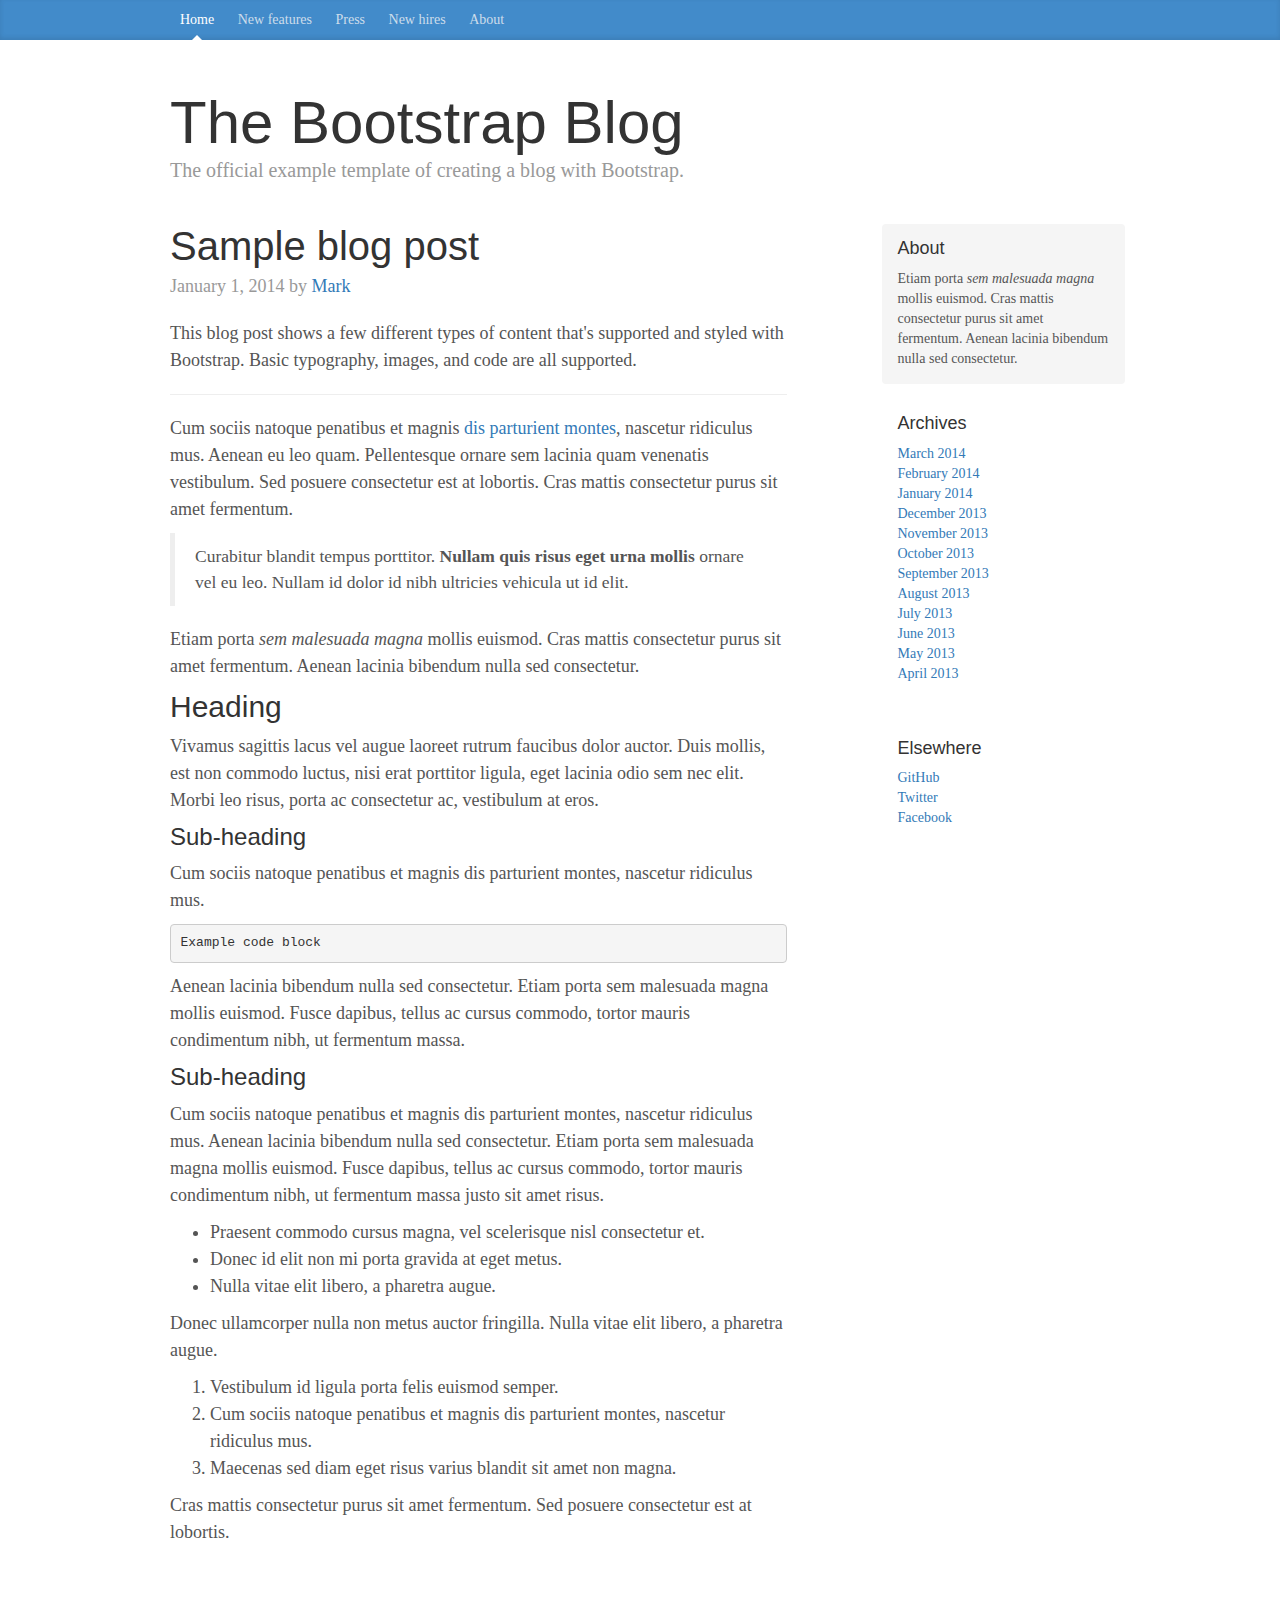
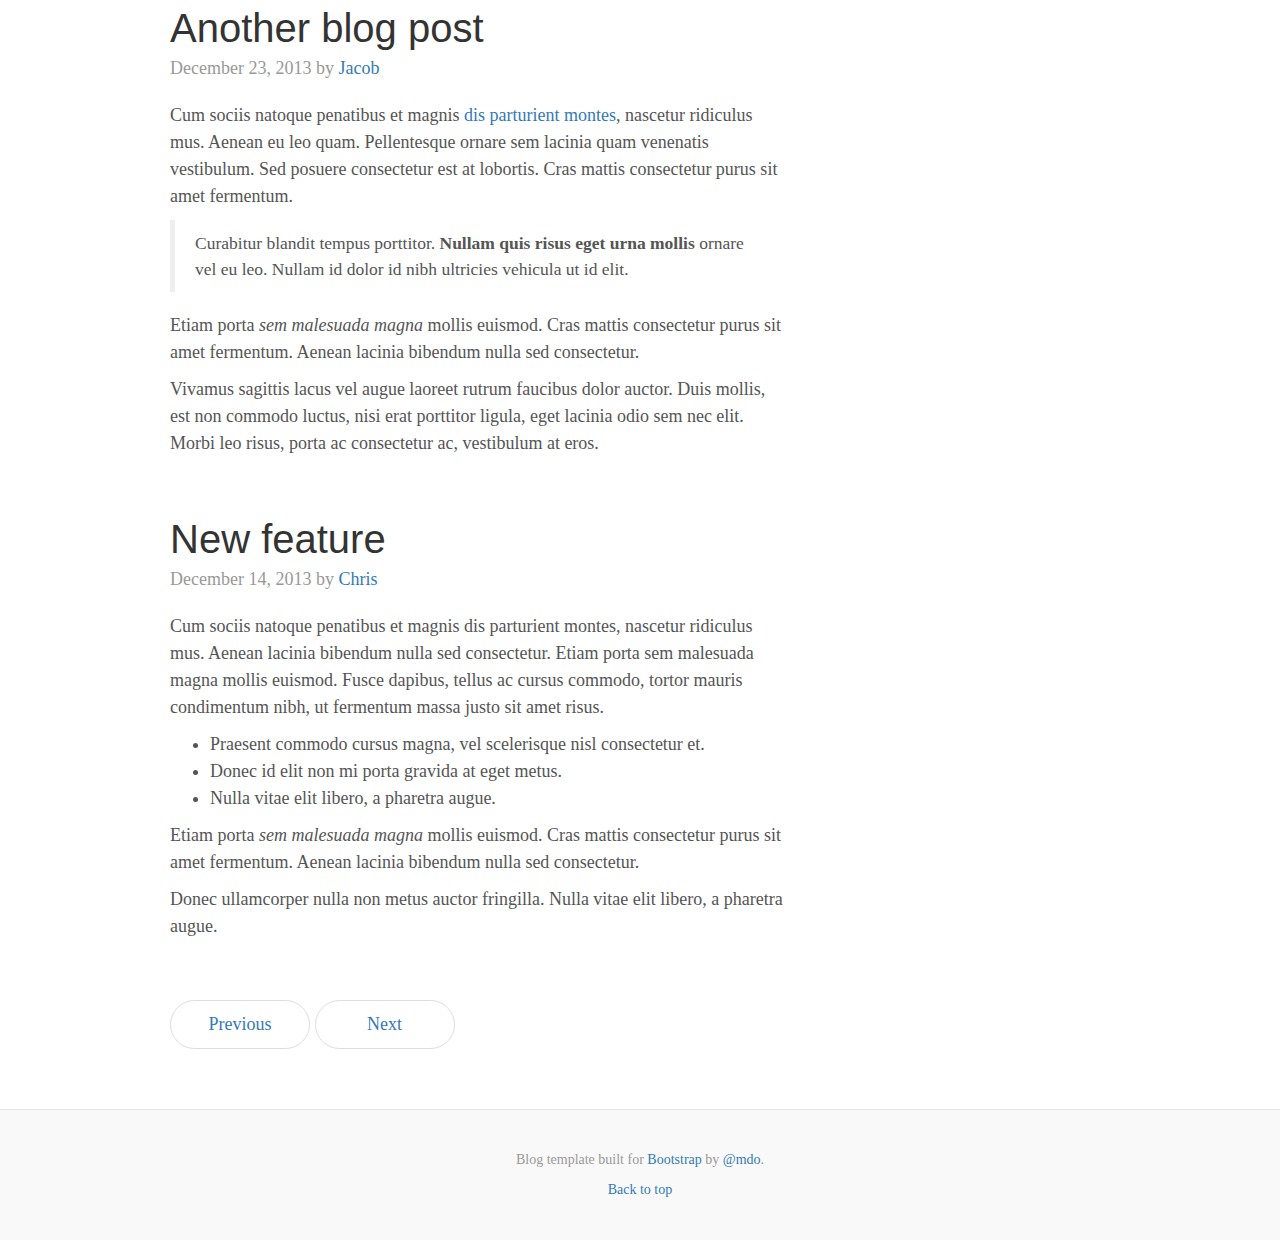
<file: examples/blog/index.html>
<!DOCTYPE html>
<html lang="en">
  <head>
    <meta charset="utf-8">
    <meta http-equiv="X-UA-Compatible" content="IE=edge">
    <meta name="viewport" content="width=device-width, initial-scale=1">
    <!-- The above 3 meta tags *must* come first in the head; any other head content must come *after* these tags -->
    <meta name="description" content="">
    <meta name="author" content="">
    <link rel="icon" href="../../favicon.ico">

    <title>Blog Template for Bootstrap</title>

    <!-- Bootstrap core CSS -->
    <link href="../../dist/css/bootstrap.min.css" rel="stylesheet">

    <!-- IE10 viewport hack for Surface/desktop Windows 8 bug -->
    <link href="../../assets/css/ie10-viewport-bug-workaround.css" rel="stylesheet">

    <!-- Custom styles for this template -->
    <link href="blog.css" rel="stylesheet">

    <!-- Just for debugging purposes. Don't actually copy these 2 lines! -->
    <!--[if lt IE 9]><script src="../../assets/js/ie8-responsive-file-warning.js"></script><![endif]-->
    <script src="../../assets/js/ie-emulation-modes-warning.js"></script>

    <!-- HTML5 shim and Respond.js for IE8 support of HTML5 elements and media queries -->
    <!--[if lt IE 9]>
      <script src="https://oss.maxcdn.com/html5shiv/3.7.3/html5shiv.min.js"></script>
      <script src="https://oss.maxcdn.com/respond/1.4.2/respond.min.js"></script>
    <![endif]-->
  </head>

  <body>

    <div class="blog-masthead">
      <div class="container">
        <nav class="blog-nav">
          <a class="blog-nav-item active" href="#">Home</a>
          <a class="blog-nav-item" href="#">New features</a>
          <a class="blog-nav-item" href="#">Press</a>
          <a class="blog-nav-item" href="#">New hires</a>
          <a class="blog-nav-item" href="#">About</a>
        </nav>
      </div>
    </div>

    <div class="container">

      <div class="blog-header">
        <h1 class="blog-title">The Bootstrap Blog</h1>
        <p class="lead blog-description">The official example template of creating a blog with Bootstrap.</p>
      </div>

      <div class="row">

        <div class="col-sm-8 blog-main">

          <div class="blog-post">
            <h2 class="blog-post-title">Sample blog post</h2>
            <p class="blog-post-meta">January 1, 2014 by <a href="#">Mark</a></p>

            <p>This blog post shows a few different types of content that's supported and styled with Bootstrap. Basic typography, images, and code are all supported.</p>
            <hr>
            <p>Cum sociis natoque penatibus et magnis <a href="#">dis parturient montes</a>, nascetur ridiculus mus. Aenean eu leo quam. Pellentesque ornare sem lacinia quam venenatis vestibulum. Sed posuere consectetur est at lobortis. Cras mattis consectetur purus sit amet fermentum.</p>
            <blockquote>
              <p>Curabitur blandit tempus porttitor. <strong>Nullam quis risus eget urna mollis</strong> ornare vel eu leo. Nullam id dolor id nibh ultricies vehicula ut id elit.</p>
            </blockquote>
            <p>Etiam porta <em>sem malesuada magna</em> mollis euismod. Cras mattis consectetur purus sit amet fermentum. Aenean lacinia bibendum nulla sed consectetur.</p>
            <h2>Heading</h2>
            <p>Vivamus sagittis lacus vel augue laoreet rutrum faucibus dolor auctor. Duis mollis, est non commodo luctus, nisi erat porttitor ligula, eget lacinia odio sem nec elit. Morbi leo risus, porta ac consectetur ac, vestibulum at eros.</p>
            <h3>Sub-heading</h3>
            <p>Cum sociis natoque penatibus et magnis dis parturient montes, nascetur ridiculus mus.</p>
            <pre><code>Example code block</code></pre>
            <p>Aenean lacinia bibendum nulla sed consectetur. Etiam porta sem malesuada magna mollis euismod. Fusce dapibus, tellus ac cursus commodo, tortor mauris condimentum nibh, ut fermentum massa.</p>
            <h3>Sub-heading</h3>
            <p>Cum sociis natoque penatibus et magnis dis parturient montes, nascetur ridiculus mus. Aenean lacinia bibendum nulla sed consectetur. Etiam porta sem malesuada magna mollis euismod. Fusce dapibus, tellus ac cursus commodo, tortor mauris condimentum nibh, ut fermentum massa justo sit amet risus.</p>
            <ul>
              <li>Praesent commodo cursus magna, vel scelerisque nisl consectetur et.</li>
              <li>Donec id elit non mi porta gravida at eget metus.</li>
              <li>Nulla vitae elit libero, a pharetra augue.</li>
            </ul>
            <p>Donec ullamcorper nulla non metus auctor fringilla. Nulla vitae elit libero, a pharetra augue.</p>
            <ol>
              <li>Vestibulum id ligula porta felis euismod semper.</li>
              <li>Cum sociis natoque penatibus et magnis dis parturient montes, nascetur ridiculus mus.</li>
              <li>Maecenas sed diam eget risus varius blandit sit amet non magna.</li>
            </ol>
            <p>Cras mattis consectetur purus sit amet fermentum. Sed posuere consectetur est at lobortis.</p>
          </div><!-- /.blog-post -->

          <div class="blog-post">
            <h2 class="blog-post-title">Another blog post</h2>
            <p class="blog-post-meta">December 23, 2013 by <a href="#">Jacob</a></p>

            <p>Cum sociis natoque penatibus et magnis <a href="#">dis parturient montes</a>, nascetur ridiculus mus. Aenean eu leo quam. Pellentesque ornare sem lacinia quam venenatis vestibulum. Sed posuere consectetur est at lobortis. Cras mattis consectetur purus sit amet fermentum.</p>
            <blockquote>
              <p>Curabitur blandit tempus porttitor. <strong>Nullam quis risus eget urna mollis</strong> ornare vel eu leo. Nullam id dolor id nibh ultricies vehicula ut id elit.</p>
            </blockquote>
            <p>Etiam porta <em>sem malesuada magna</em> mollis euismod. Cras mattis consectetur purus sit amet fermentum. Aenean lacinia bibendum nulla sed consectetur.</p>
            <p>Vivamus sagittis lacus vel augue laoreet rutrum faucibus dolor auctor. Duis mollis, est non commodo luctus, nisi erat porttitor ligula, eget lacinia odio sem nec elit. Morbi leo risus, porta ac consectetur ac, vestibulum at eros.</p>
          </div><!-- /.blog-post -->

          <div class="blog-post">
            <h2 class="blog-post-title">New feature</h2>
            <p class="blog-post-meta">December 14, 2013 by <a href="#">Chris</a></p>

            <p>Cum sociis natoque penatibus et magnis dis parturient montes, nascetur ridiculus mus. Aenean lacinia bibendum nulla sed consectetur. Etiam porta sem malesuada magna mollis euismod. Fusce dapibus, tellus ac cursus commodo, tortor mauris condimentum nibh, ut fermentum massa justo sit amet risus.</p>
            <ul>
              <li>Praesent commodo cursus magna, vel scelerisque nisl consectetur et.</li>
              <li>Donec id elit non mi porta gravida at eget metus.</li>
              <li>Nulla vitae elit libero, a pharetra augue.</li>
            </ul>
            <p>Etiam porta <em>sem malesuada magna</em> mollis euismod. Cras mattis consectetur purus sit amet fermentum. Aenean lacinia bibendum nulla sed consectetur.</p>
            <p>Donec ullamcorper nulla non metus auctor fringilla. Nulla vitae elit libero, a pharetra augue.</p>
          </div><!-- /.blog-post -->

          <nav>
            <ul class="pager">
              <li><a href="#">Previous</a></li>
              <li><a href="#">Next</a></li>
            </ul>
          </nav>

        </div><!-- /.blog-main -->

        <div class="col-sm-3 col-sm-offset-1 blog-sidebar">
          <div class="sidebar-module sidebar-module-inset">
            <h4>About</h4>
            <p>Etiam porta <em>sem malesuada magna</em> mollis euismod. Cras mattis consectetur purus sit amet fermentum. Aenean lacinia bibendum nulla sed consectetur.</p>
          </div>
          <div class="sidebar-module">
            <h4>Archives</h4>
            <ol class="list-unstyled">
              <li><a href="#">March 2014</a></li>
              <li><a href="#">February 2014</a></li>
              <li><a href="#">January 2014</a></li>
              <li><a href="#">December 2013</a></li>
              <li><a href="#">November 2013</a></li>
              <li><a href="#">October 2013</a></li>
              <li><a href="#">September 2013</a></li>
              <li><a href="#">August 2013</a></li>
              <li><a href="#">July 2013</a></li>
              <li><a href="#">June 2013</a></li>
              <li><a href="#">May 2013</a></li>
              <li><a href="#">April 2013</a></li>
            </ol>
          </div>
          <div class="sidebar-module">
            <h4>Elsewhere</h4>
            <ol class="list-unstyled">
              <li><a href="#">GitHub</a></li>
              <li><a href="#">Twitter</a></li>
              <li><a href="#">Facebook</a></li>
            </ol>
          </div>
        </div><!-- /.blog-sidebar -->

      </div><!-- /.row -->

    </div><!-- /.container -->

    <footer class="blog-footer">
      <p>Blog template built for <a href="http://getbootstrap.com">Bootstrap</a> by <a href="https://twitter.com/mdo">@mdo</a>.</p>
      <p>
        <a href="#">Back to top</a>
      </p>
    </footer>


    <!-- Bootstrap core JavaScript
    ================================================== -->
    <!-- Placed at the end of the document so the pages load faster -->
    <script src="https://ajax.googleapis.com/ajax/libs/jquery/1.12.4/jquery.min.js"></script>
    <script>window.jQuery || document.write('<script src="../../assets/js/vendor/jquery.min.js"><\/script>')</script>
    <script src="../../dist/js/bootstrap.min.js"></script>
    <!-- IE10 viewport hack for Surface/desktop Windows 8 bug -->
    <script src="../../assets/js/ie10-viewport-bug-workaround.js"></script>
  </body>
</html>
</file>
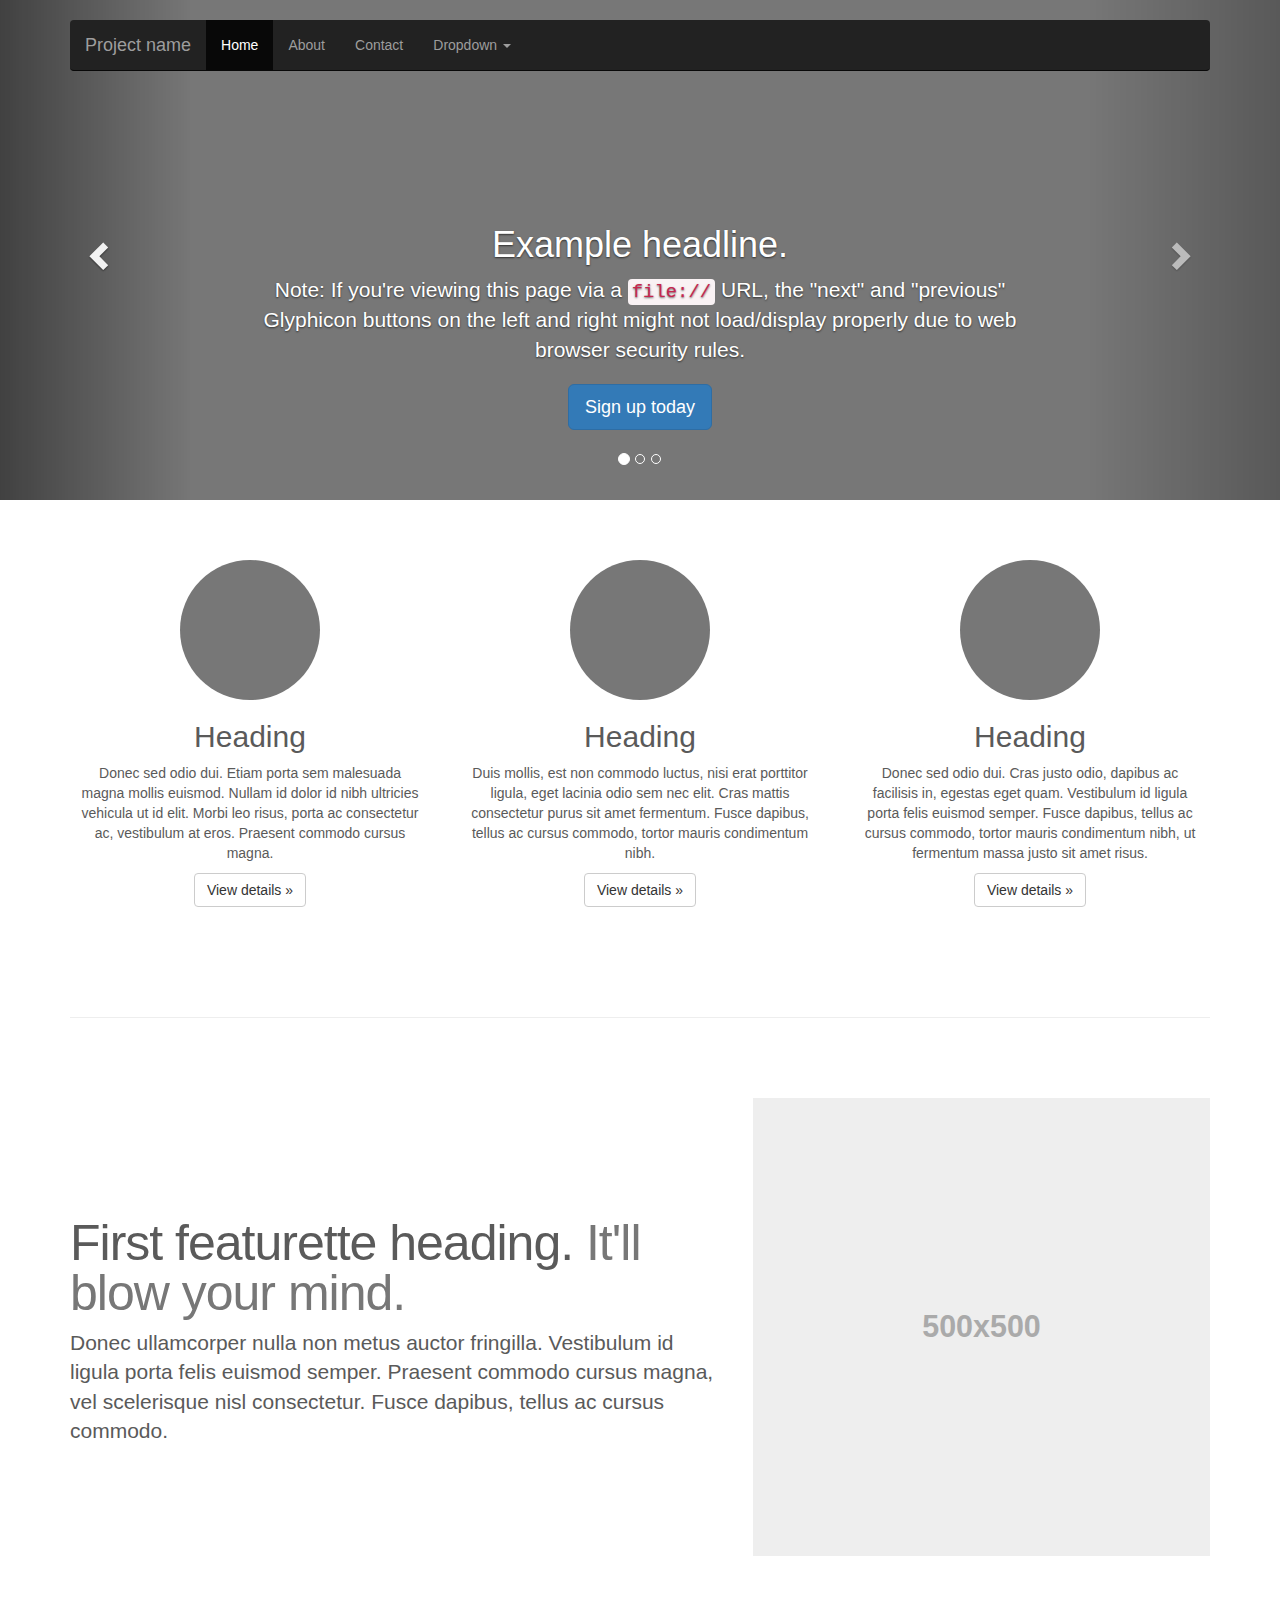
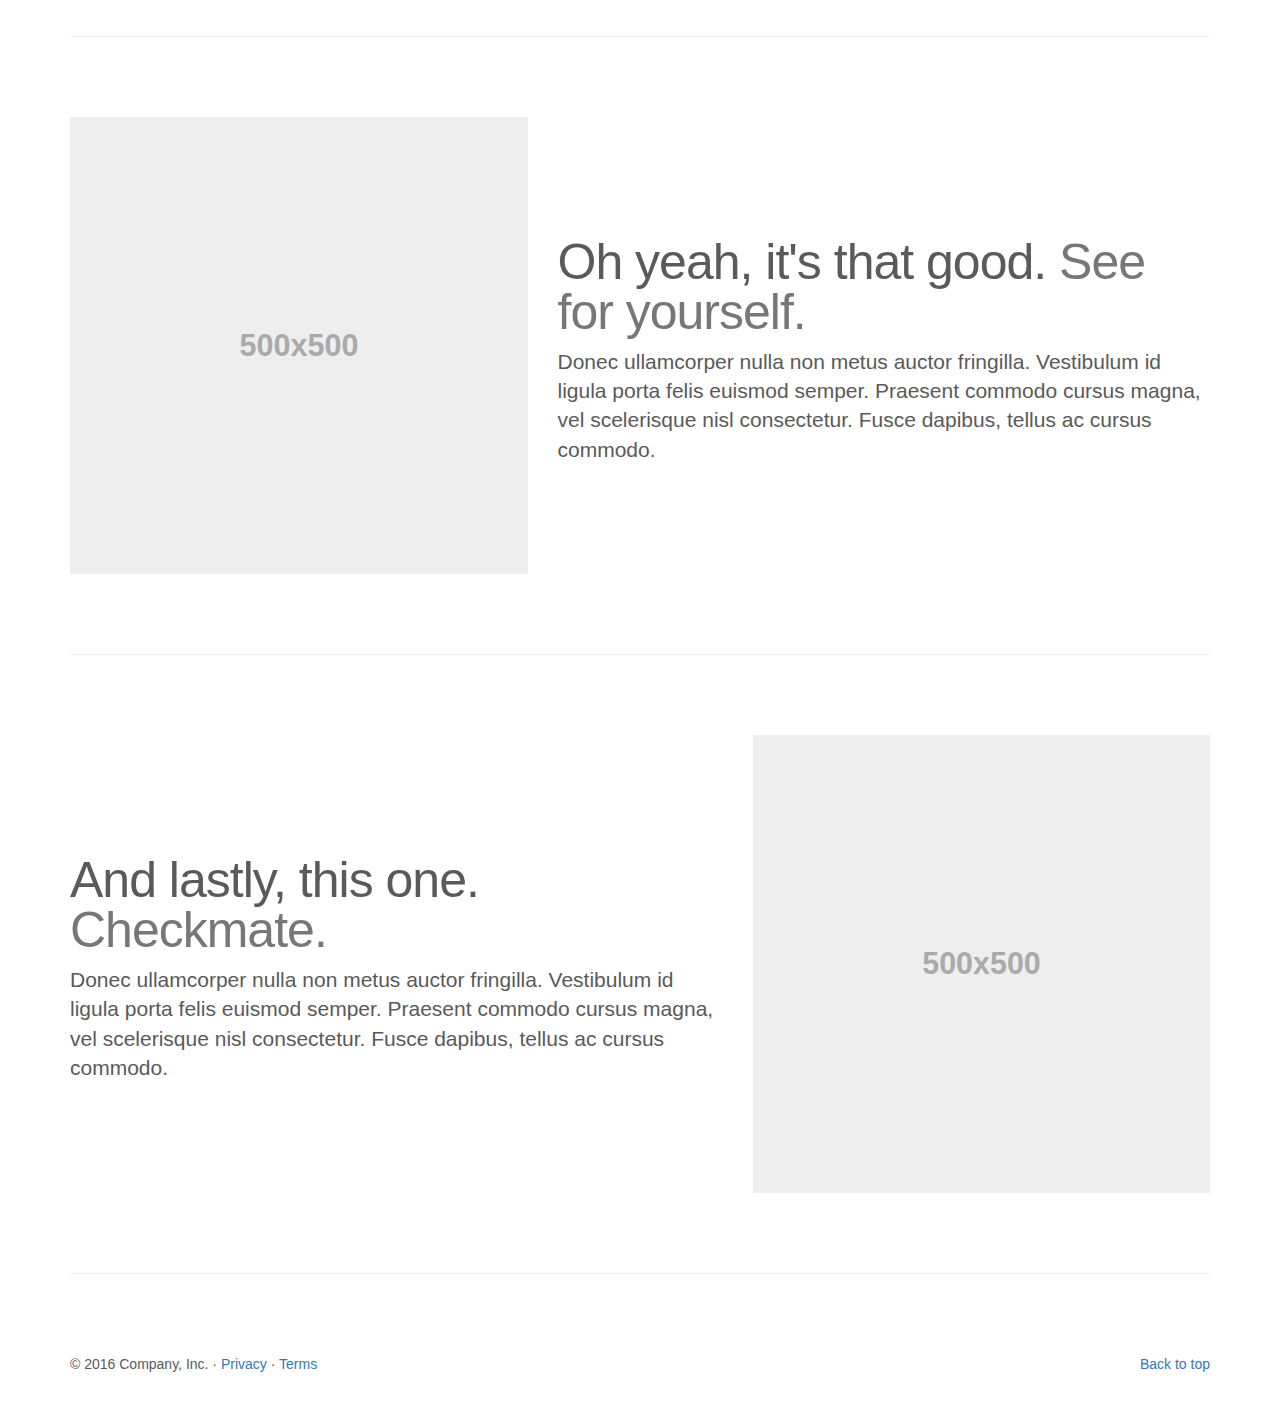
<file: examples/carousel/index.html>
<!DOCTYPE html>
<html lang="en">
  <head>
    <meta charset="utf-8">
    <meta http-equiv="X-UA-Compatible" content="IE=edge">
    <meta name="viewport" content="width=device-width, initial-scale=1">
    <!-- The above 3 meta tags *must* come first in the head; any other head content must come *after* these tags -->
    <meta name="description" content="">
    <meta name="author" content="">
    <link rel="icon" href="../../favicon.ico">

    <title>Carousel Template for Bootstrap</title>

    <!-- Bootstrap core CSS -->
    <link href="../../dist/css/bootstrap.min.css" rel="stylesheet">

    <!-- IE10 viewport hack for Surface/desktop Windows 8 bug -->
    <link href="../../assets/css/ie10-viewport-bug-workaround.css" rel="stylesheet">

    <!-- Just for debugging purposes. Don't actually copy these 2 lines! -->
    <!--[if lt IE 9]><script src="../../assets/js/ie8-responsive-file-warning.js"></script><![endif]-->
    <script src="../../assets/js/ie-emulation-modes-warning.js"></script>

    <!-- HTML5 shim and Respond.js for IE8 support of HTML5 elements and media queries -->
    <!--[if lt IE 9]>
      <script src="https://oss.maxcdn.com/html5shiv/3.7.3/html5shiv.min.js"></script>
      <script src="https://oss.maxcdn.com/respond/1.4.2/respond.min.js"></script>
    <![endif]-->

    <!-- Custom styles for this template -->
    <link href="carousel.css" rel="stylesheet">
  </head>
<!-- NAVBAR
================================================== -->
  <body>
    <div class="navbar-wrapper">
      <div class="container">

        <nav class="navbar navbar-inverse navbar-static-top">
          <div class="container">
            <div class="navbar-header">
              <button type="button" class="navbar-toggle collapsed" data-toggle="collapse" data-target="#navbar" aria-expanded="false" aria-controls="navbar">
                <span class="sr-only">Toggle navigation</span>
                <span class="icon-bar"></span>
                <span class="icon-bar"></span>
                <span class="icon-bar"></span>
              </button>
              <a class="navbar-brand" href="#">Project name</a>
            </div>
            <div id="navbar" class="navbar-collapse collapse">
              <ul class="nav navbar-nav">
                <li class="active"><a href="#">Home</a></li>
                <li><a href="#about">About</a></li>
                <li><a href="#contact">Contact</a></li>
                <li class="dropdown">
                  <a href="#" class="dropdown-toggle" data-toggle="dropdown" role="button" aria-haspopup="true" aria-expanded="false">Dropdown <span class="caret"></span></a>
                  <ul class="dropdown-menu">
                    <li><a href="#">Action</a></li>
                    <li><a href="#">Another action</a></li>
                    <li><a href="#">Something else here</a></li>
                    <li role="separator" class="divider"></li>
                    <li class="dropdown-header">Nav header</li>
                    <li><a href="#">Separated link</a></li>
                    <li><a href="#">One more separated link</a></li>
                  </ul>
                </li>
              </ul>
            </div>
          </div>
        </nav>

      </div>
    </div>


    <!-- Carousel
    ================================================== -->
    <div id="myCarousel" class="carousel slide" data-ride="carousel">
      <!-- Indicators -->
      <ol class="carousel-indicators">
        <li data-target="#myCarousel" data-slide-to="0" class="active"></li>
        <li data-target="#myCarousel" data-slide-to="1"></li>
        <li data-target="#myCarousel" data-slide-to="2"></li>
      </ol>
      <div class="carousel-inner" role="listbox">
        <div class="item active">
          <img class="first-slide" src="[data-uri]" alt="First slide">
          <div class="container">
            <div class="carousel-caption">
              <h1>Example headline.</h1>
              <p>Note: If you're viewing this page via a <code>file://</code> URL, the "next" and "previous" Glyphicon buttons on the left and right might not load/display properly due to web browser security rules.</p>
              <p><a class="btn btn-lg btn-primary" href="#" role="button">Sign up today</a></p>
            </div>
          </div>
        </div>
        <div class="item">
          <img class="second-slide" src="[data-uri]" alt="Second slide">
          <div class="container">
            <div class="carousel-caption">
              <h1>Another example headline.</h1>
              <p>Cras justo odio, dapibus ac facilisis in, egestas eget quam. Donec id elit non mi porta gravida at eget metus. Nullam id dolor id nibh ultricies vehicula ut id elit.</p>
              <p><a class="btn btn-lg btn-primary" href="#" role="button">Learn more</a></p>
            </div>
          </div>
        </div>
        <div class="item">
          <img class="third-slide" src="[data-uri]" alt="Third slide">
          <div class="container">
            <div class="carousel-caption">
              <h1>One more for good measure.</h1>
              <p>Cras justo odio, dapibus ac facilisis in, egestas eget quam. Donec id elit non mi porta gravida at eget metus. Nullam id dolor id nibh ultricies vehicula ut id elit.</p>
              <p><a class="btn btn-lg btn-primary" href="#" role="button">Browse gallery</a></p>
            </div>
          </div>
        </div>
      </div>
      <a class="left carousel-control" href="#myCarousel" role="button" data-slide="prev">
        <span class="glyphicon glyphicon-chevron-left" aria-hidden="true"></span>
        <span class="sr-only">Previous</span>
      </a>
      <a class="right carousel-control" href="#myCarousel" role="button" data-slide="next">
        <span class="glyphicon glyphicon-chevron-right" aria-hidden="true"></span>
        <span class="sr-only">Next</span>
      </a>
    </div><!-- /.carousel -->


    <!-- Marketing messaging and featurettes
    ================================================== -->
    <!-- Wrap the rest of the page in another container to center all the content. -->

    <div class="container marketing">

      <!-- Three columns of text below the carousel -->
      <div class="row">
        <div class="col-lg-4">
          <img class="img-circle" src="[data-uri]" alt="Generic placeholder image" width="140" height="140">
          <h2>Heading</h2>
          <p>Donec sed odio dui. Etiam porta sem malesuada magna mollis euismod. Nullam id dolor id nibh ultricies vehicula ut id elit. Morbi leo risus, porta ac consectetur ac, vestibulum at eros. Praesent commodo cursus magna.</p>
          <p><a class="btn btn-default" href="#" role="button">View details &raquo;</a></p>
        </div><!-- /.col-lg-4 -->
        <div class="col-lg-4">
          <img class="img-circle" src="[data-uri]" alt="Generic placeholder image" width="140" height="140">
          <h2>Heading</h2>
          <p>Duis mollis, est non commodo luctus, nisi erat porttitor ligula, eget lacinia odio sem nec elit. Cras mattis consectetur purus sit amet fermentum. Fusce dapibus, tellus ac cursus commodo, tortor mauris condimentum nibh.</p>
          <p><a class="btn btn-default" href="#" role="button">View details &raquo;</a></p>
        </div><!-- /.col-lg-4 -->
        <div class="col-lg-4">
          <img class="img-circle" src="[data-uri]" alt="Generic placeholder image" width="140" height="140">
          <h2>Heading</h2>
          <p>Donec sed odio dui. Cras justo odio, dapibus ac facilisis in, egestas eget quam. Vestibulum id ligula porta felis euismod semper. Fusce dapibus, tellus ac cursus commodo, tortor mauris condimentum nibh, ut fermentum massa justo sit amet risus.</p>
          <p><a class="btn btn-default" href="#" role="button">View details &raquo;</a></p>
        </div><!-- /.col-lg-4 -->
      </div><!-- /.row -->


      <!-- START THE FEATURETTES -->

      <hr class="featurette-divider">

      <div class="row featurette">
        <div class="col-md-7">
          <h2 class="featurette-heading">First featurette heading. <span class="text-muted">It'll blow your mind.</span></h2>
          <p class="lead">Donec ullamcorper nulla non metus auctor fringilla. Vestibulum id ligula porta felis euismod semper. Praesent commodo cursus magna, vel scelerisque nisl consectetur. Fusce dapibus, tellus ac cursus commodo.</p>
        </div>
        <div class="col-md-5">
          <img class="featurette-image img-responsive center-block" data-src="holder.js/500x500/auto" alt="Generic placeholder image">
        </div>
      </div>

      <hr class="featurette-divider">

      <div class="row featurette">
        <div class="col-md-7 col-md-push-5">
          <h2 class="featurette-heading">Oh yeah, it's that good. <span class="text-muted">See for yourself.</span></h2>
          <p class="lead">Donec ullamcorper nulla non metus auctor fringilla. Vestibulum id ligula porta felis euismod semper. Praesent commodo cursus magna, vel scelerisque nisl consectetur. Fusce dapibus, tellus ac cursus commodo.</p>
        </div>
        <div class="col-md-5 col-md-pull-7">
          <img class="featurette-image img-responsive center-block" data-src="holder.js/500x500/auto" alt="Generic placeholder image">
        </div>
      </div>

      <hr class="featurette-divider">

      <div class="row featurette">
        <div class="col-md-7">
          <h2 class="featurette-heading">And lastly, this one. <span class="text-muted">Checkmate.</span></h2>
          <p class="lead">Donec ullamcorper nulla non metus auctor fringilla. Vestibulum id ligula porta felis euismod semper. Praesent commodo cursus magna, vel scelerisque nisl consectetur. Fusce dapibus, tellus ac cursus commodo.</p>
        </div>
        <div class="col-md-5">
          <img class="featurette-image img-responsive center-block" data-src="holder.js/500x500/auto" alt="Generic placeholder image">
        </div>
      </div>

      <hr class="featurette-divider">

      <!-- /END THE FEATURETTES -->


      <!-- FOOTER -->
      <footer>
        <p class="pull-right"><a href="#">Back to top</a></p>
        <p>&copy; 2016 Company, Inc. &middot; <a href="#">Privacy</a> &middot; <a href="#">Terms</a></p>
      </footer>

    </div><!-- /.container -->


    <!-- Bootstrap core JavaScript
    ================================================== -->
    <!-- Placed at the end of the document so the pages load faster -->
    <script src="https://ajax.googleapis.com/ajax/libs/jquery/1.12.4/jquery.min.js"></script>
    <script>window.jQuery || document.write('<script src="../../assets/js/vendor/jquery.min.js"><\/script>')</script>
    <script src="../../dist/js/bootstrap.min.js"></script>
    <!-- Just to make our placeholder images work. Don't actually copy the next line! -->
    <script src="../../assets/js/vendor/holder.min.js"></script>
    <!-- IE10 viewport hack for Surface/desktop Windows 8 bug -->
    <script src="../../assets/js/ie10-viewport-bug-workaround.js"></script>
  </body>
</html>
</file>
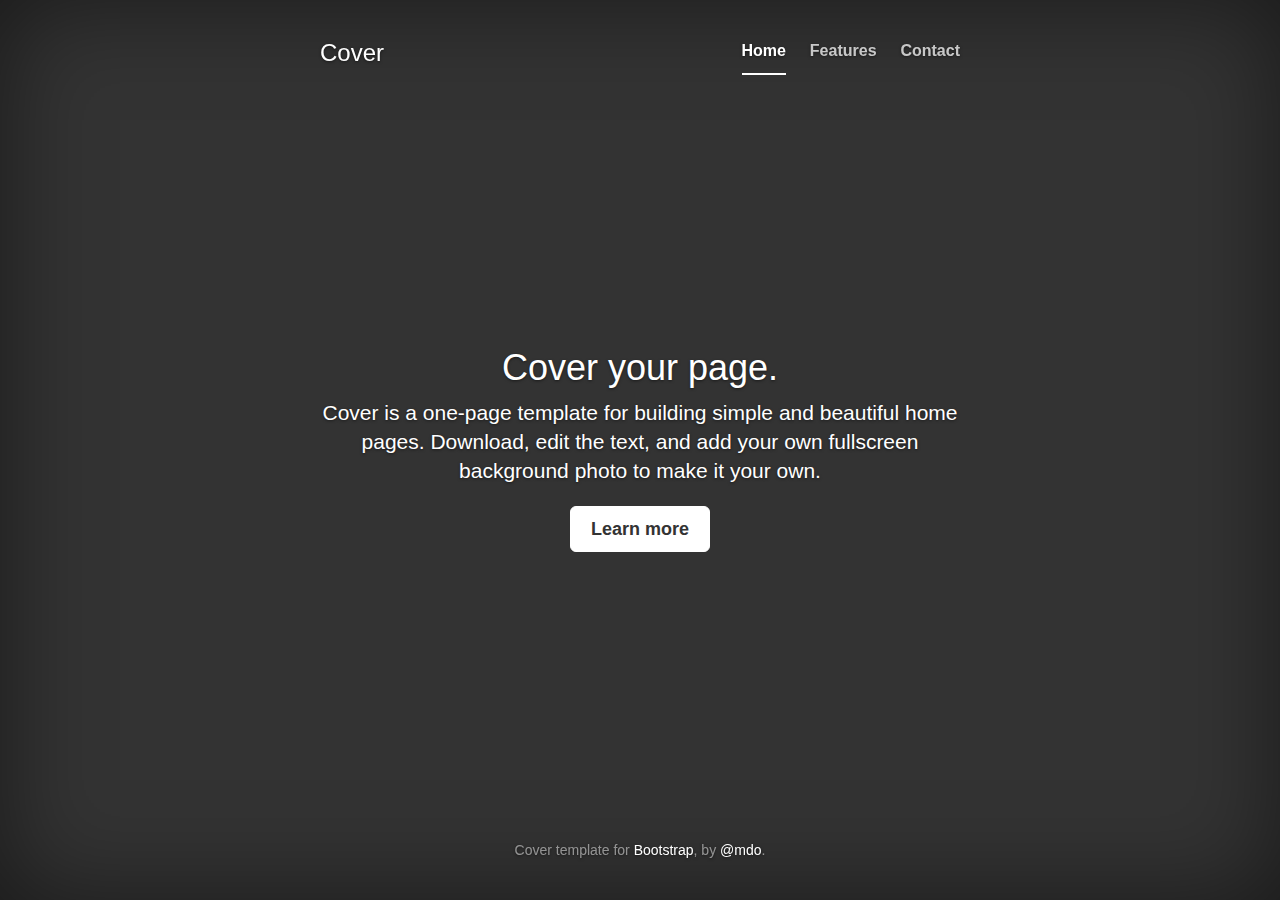
<file: examples/cover/index.html>
<!DOCTYPE html>
<html lang="en">
  <head>
    <meta charset="utf-8">
    <meta http-equiv="X-UA-Compatible" content="IE=edge">
    <meta name="viewport" content="width=device-width, initial-scale=1">
    <!-- The above 3 meta tags *must* come first in the head; any other head content must come *after* these tags -->
    <meta name="description" content="">
    <meta name="author" content="">
    <link rel="icon" href="../../favicon.ico">

    <title>Cover Template for Bootstrap</title>

    <!-- Bootstrap core CSS -->
    <link href="../../dist/css/bootstrap.min.css" rel="stylesheet">

    <!-- IE10 viewport hack for Surface/desktop Windows 8 bug -->
    <link href="../../assets/css/ie10-viewport-bug-workaround.css" rel="stylesheet">

    <!-- Custom styles for this template -->
    <link href="cover.css" rel="stylesheet">

    <!-- Just for debugging purposes. Don't actually copy these 2 lines! -->
    <!--[if lt IE 9]><script src="../../assets/js/ie8-responsive-file-warning.js"></script><![endif]-->
    <script src="../../assets/js/ie-emulation-modes-warning.js"></script>

    <!-- HTML5 shim and Respond.js for IE8 support of HTML5 elements and media queries -->
    <!--[if lt IE 9]>
      <script src="https://oss.maxcdn.com/html5shiv/3.7.3/html5shiv.min.js"></script>
      <script src="https://oss.maxcdn.com/respond/1.4.2/respond.min.js"></script>
    <![endif]-->
  </head>

  <body>

    <div class="site-wrapper">

      <div class="site-wrapper-inner">

        <div class="cover-container">

          <div class="masthead clearfix">
            <div class="inner">
              <h3 class="masthead-brand">Cover</h3>
              <nav>
                <ul class="nav masthead-nav">
                  <li class="active"><a href="#">Home</a></li>
                  <li><a href="#">Features</a></li>
                  <li><a href="#">Contact</a></li>
                </ul>
              </nav>
            </div>
          </div>

          <div class="inner cover">
            <h1 class="cover-heading">Cover your page.</h1>
            <p class="lead">Cover is a one-page template for building simple and beautiful home pages. Download, edit the text, and add your own fullscreen background photo to make it your own.</p>
            <p class="lead">
              <a href="#" class="btn btn-lg btn-default">Learn more</a>
            </p>
          </div>

          <div class="mastfoot">
            <div class="inner">
              <p>Cover template for <a href="http://getbootstrap.com">Bootstrap</a>, by <a href="https://twitter.com/mdo">@mdo</a>.</p>
            </div>
          </div>

        </div>

      </div>

    </div>

    <!-- Bootstrap core JavaScript
    ================================================== -->
    <!-- Placed at the end of the document so the pages load faster -->
    <script src="https://ajax.googleapis.com/ajax/libs/jquery/1.12.4/jquery.min.js"></script>
    <script>window.jQuery || document.write('<script src="../../assets/js/vendor/jquery.min.js"><\/script>')</script>
    <script src="../../dist/js/bootstrap.min.js"></script>
    <!-- IE10 viewport hack for Surface/desktop Windows 8 bug -->
    <script src="../../assets/js/ie10-viewport-bug-workaround.js"></script>
  </body>
</html>
</file>
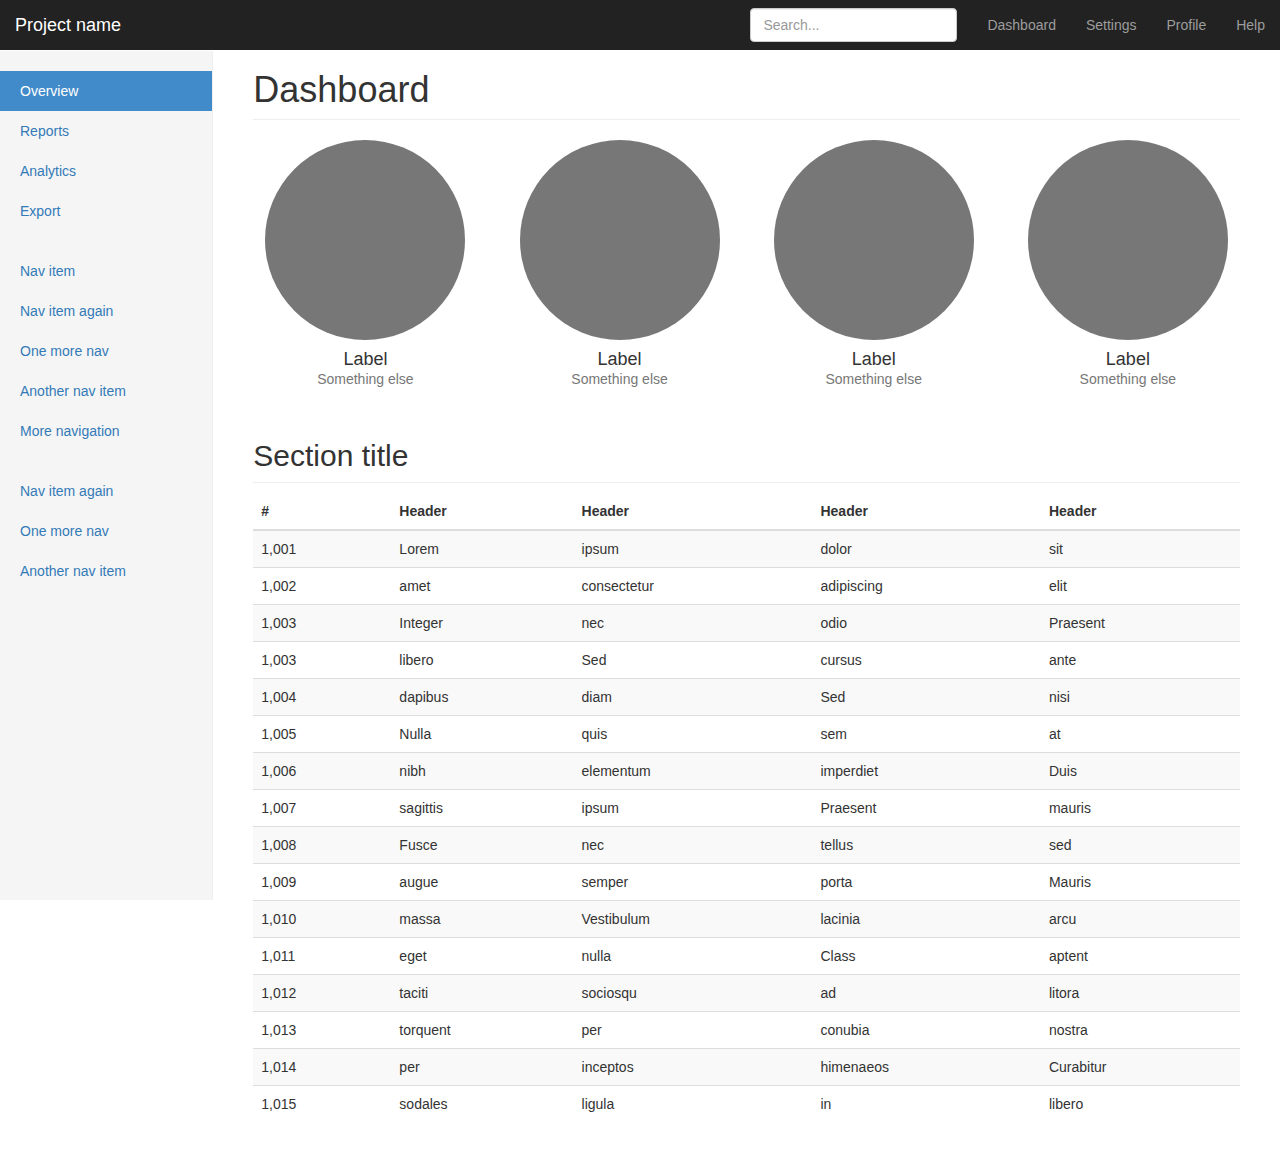
<file: examples/dashboard/index.html>
<!DOCTYPE html>
<html lang="en">
  <head>
    <meta charset="utf-8">
    <meta http-equiv="X-UA-Compatible" content="IE=edge">
    <meta name="viewport" content="width=device-width, initial-scale=1">
    <!-- The above 3 meta tags *must* come first in the head; any other head content must come *after* these tags -->
    <meta name="description" content="">
    <meta name="author" content="">
    <link rel="icon" href="../../favicon.ico">

    <title>Dashboard Template for Bootstrap</title>

    <!-- Bootstrap core CSS -->
    <link href="../../dist/css/bootstrap.min.css" rel="stylesheet">

    <!-- IE10 viewport hack for Surface/desktop Windows 8 bug -->
    <link href="../../assets/css/ie10-viewport-bug-workaround.css" rel="stylesheet">

    <!-- Custom styles for this template -->
    <link href="dashboard.css" rel="stylesheet">

    <!-- Just for debugging purposes. Don't actually copy these 2 lines! -->
    <!--[if lt IE 9]><script src="../../assets/js/ie8-responsive-file-warning.js"></script><![endif]-->
    <script src="../../assets/js/ie-emulation-modes-warning.js"></script>

    <!-- HTML5 shim and Respond.js for IE8 support of HTML5 elements and media queries -->
    <!--[if lt IE 9]>
      <script src="https://oss.maxcdn.com/html5shiv/3.7.3/html5shiv.min.js"></script>
      <script src="https://oss.maxcdn.com/respond/1.4.2/respond.min.js"></script>
    <![endif]-->
  </head>

  <body>

    <nav class="navbar navbar-inverse navbar-fixed-top">
      <div class="container-fluid">
        <div class="navbar-header">
          <button type="button" class="navbar-toggle collapsed" data-toggle="collapse" data-target="#navbar" aria-expanded="false" aria-controls="navbar">
            <span class="sr-only">Toggle navigation</span>
            <span class="icon-bar"></span>
            <span class="icon-bar"></span>
            <span class="icon-bar"></span>
          </button>
          <a class="navbar-brand" href="#">Project name</a>
        </div>
        <div id="navbar" class="navbar-collapse collapse">
          <ul class="nav navbar-nav navbar-right">
            <li><a href="#">Dashboard</a></li>
            <li><a href="#">Settings</a></li>
            <li><a href="#">Profile</a></li>
            <li><a href="#">Help</a></li>
          </ul>
          <form class="navbar-form navbar-right">
            <input type="text" class="form-control" placeholder="Search...">
          </form>
        </div>
      </div>
    </nav>

    <div class="container-fluid">
      <div class="row">
        <div class="col-sm-3 col-md-2 sidebar">
          <ul class="nav nav-sidebar">
            <li class="active"><a href="#">Overview <span class="sr-only">(current)</span></a></li>
            <li><a href="#">Reports</a></li>
            <li><a href="#">Analytics</a></li>
            <li><a href="#">Export</a></li>
          </ul>
          <ul class="nav nav-sidebar">
            <li><a href="">Nav item</a></li>
            <li><a href="">Nav item again</a></li>
            <li><a href="">One more nav</a></li>
            <li><a href="">Another nav item</a></li>
            <li><a href="">More navigation</a></li>
          </ul>
          <ul class="nav nav-sidebar">
            <li><a href="">Nav item again</a></li>
            <li><a href="">One more nav</a></li>
            <li><a href="">Another nav item</a></li>
          </ul>
        </div>
        <div class="col-sm-9 col-sm-offset-3 col-md-10 col-md-offset-2 main">
          <h1 class="page-header">Dashboard</h1>

          <div class="row placeholders">
            <div class="col-xs-6 col-sm-3 placeholder">
              <img src="[data-uri]" width="200" height="200" class="img-responsive" alt="Generic placeholder thumbnail">
              <h4>Label</h4>
              <span class="text-muted">Something else</span>
            </div>
            <div class="col-xs-6 col-sm-3 placeholder">
              <img src="[data-uri]" width="200" height="200" class="img-responsive" alt="Generic placeholder thumbnail">
              <h4>Label</h4>
              <span class="text-muted">Something else</span>
            </div>
            <div class="col-xs-6 col-sm-3 placeholder">
              <img src="[data-uri]" width="200" height="200" class="img-responsive" alt="Generic placeholder thumbnail">
              <h4>Label</h4>
              <span class="text-muted">Something else</span>
            </div>
            <div class="col-xs-6 col-sm-3 placeholder">
              <img src="[data-uri]" width="200" height="200" class="img-responsive" alt="Generic placeholder thumbnail">
              <h4>Label</h4>
              <span class="text-muted">Something else</span>
            </div>
          </div>

          <h2 class="sub-header">Section title</h2>
          <div class="table-responsive">
            <table class="table table-striped">
              <thead>
                <tr>
                  <th>#</th>
                  <th>Header</th>
                  <th>Header</th>
                  <th>Header</th>
                  <th>Header</th>
                </tr>
              </thead>
              <tbody>
                <tr>
                  <td>1,001</td>
                  <td>Lorem</td>
                  <td>ipsum</td>
                  <td>dolor</td>
                  <td>sit</td>
                </tr>
                <tr>
                  <td>1,002</td>
                  <td>amet</td>
                  <td>consectetur</td>
                  <td>adipiscing</td>
                  <td>elit</td>
                </tr>
                <tr>
                  <td>1,003</td>
                  <td>Integer</td>
                  <td>nec</td>
                  <td>odio</td>
                  <td>Praesent</td>
                </tr>
                <tr>
                  <td>1,003</td>
                  <td>libero</td>
                  <td>Sed</td>
                  <td>cursus</td>
                  <td>ante</td>
                </tr>
                <tr>
                  <td>1,004</td>
                  <td>dapibus</td>
                  <td>diam</td>
                  <td>Sed</td>
                  <td>nisi</td>
                </tr>
                <tr>
                  <td>1,005</td>
                  <td>Nulla</td>
                  <td>quis</td>
                  <td>sem</td>
                  <td>at</td>
                </tr>
                <tr>
                  <td>1,006</td>
                  <td>nibh</td>
                  <td>elementum</td>
                  <td>imperdiet</td>
                  <td>Duis</td>
                </tr>
                <tr>
                  <td>1,007</td>
                  <td>sagittis</td>
                  <td>ipsum</td>
                  <td>Praesent</td>
                  <td>mauris</td>
                </tr>
                <tr>
                  <td>1,008</td>
                  <td>Fusce</td>
                  <td>nec</td>
                  <td>tellus</td>
                  <td>sed</td>
                </tr>
                <tr>
                  <td>1,009</td>
                  <td>augue</td>
                  <td>semper</td>
                  <td>porta</td>
                  <td>Mauris</td>
                </tr>
                <tr>
                  <td>1,010</td>
                  <td>massa</td>
                  <td>Vestibulum</td>
                  <td>lacinia</td>
                  <td>arcu</td>
                </tr>
                <tr>
                  <td>1,011</td>
                  <td>eget</td>
                  <td>nulla</td>
                  <td>Class</td>
                  <td>aptent</td>
                </tr>
                <tr>
                  <td>1,012</td>
                  <td>taciti</td>
                  <td>sociosqu</td>
                  <td>ad</td>
                  <td>litora</td>
                </tr>
                <tr>
                  <td>1,013</td>
                  <td>torquent</td>
                  <td>per</td>
                  <td>conubia</td>
                  <td>nostra</td>
                </tr>
                <tr>
                  <td>1,014</td>
                  <td>per</td>
                  <td>inceptos</td>
                  <td>himenaeos</td>
                  <td>Curabitur</td>
                </tr>
                <tr>
                  <td>1,015</td>
                  <td>sodales</td>
                  <td>ligula</td>
                  <td>in</td>
                  <td>libero</td>
                </tr>
              </tbody>
            </table>
          </div>
        </div>
      </div>
    </div>

    <!-- Bootstrap core JavaScript
    ================================================== -->
    <!-- Placed at the end of the document so the pages load faster -->
    <script src="https://ajax.googleapis.com/ajax/libs/jquery/1.12.4/jquery.min.js"></script>
    <script>window.jQuery || document.write('<script src="../../assets/js/vendor/jquery.min.js"><\/script>')</script>
    <script src="../../dist/js/bootstrap.min.js"></script>
    <!-- Just to make our placeholder images work. Don't actually copy the next line! -->
    <script src="../../assets/js/vendor/holder.min.js"></script>
    <!-- IE10 viewport hack for Surface/desktop Windows 8 bug -->
    <script src="../../assets/js/ie10-viewport-bug-workaround.js"></script>
  </body>
</html>
</file>
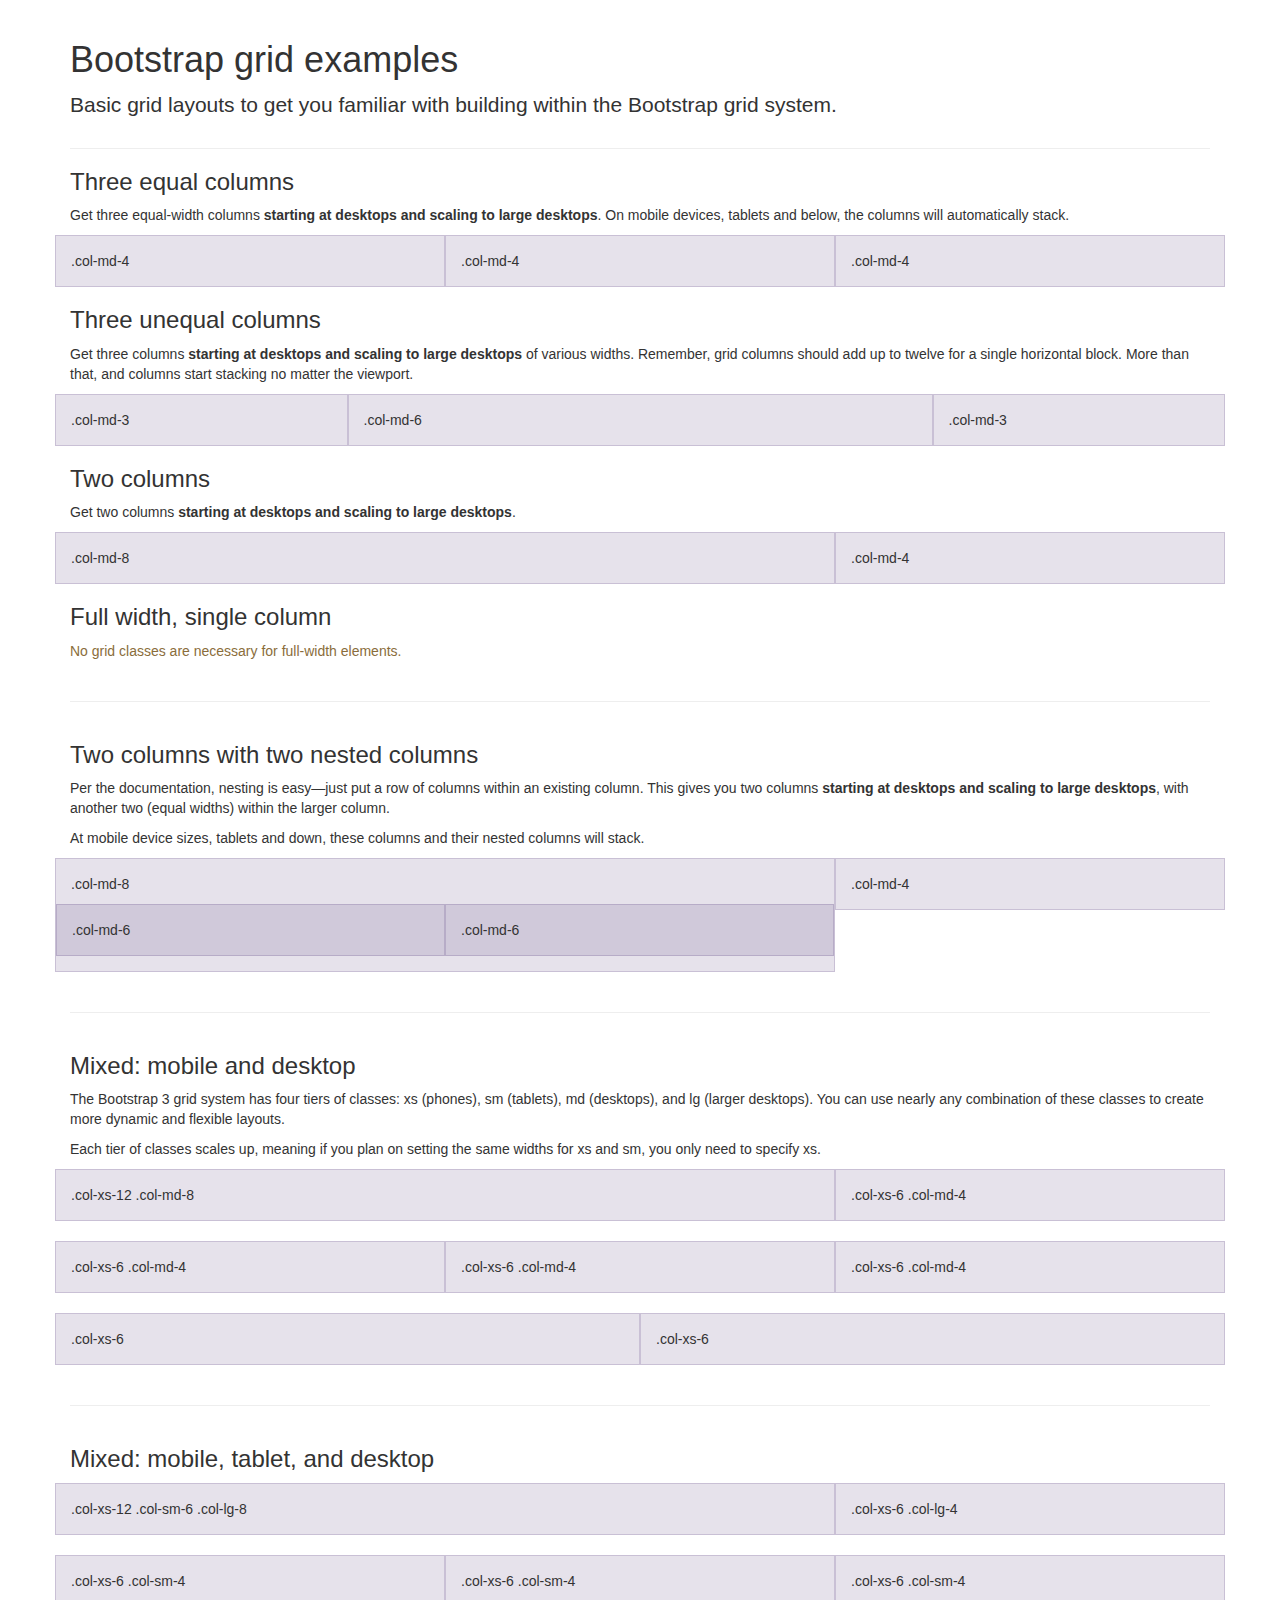
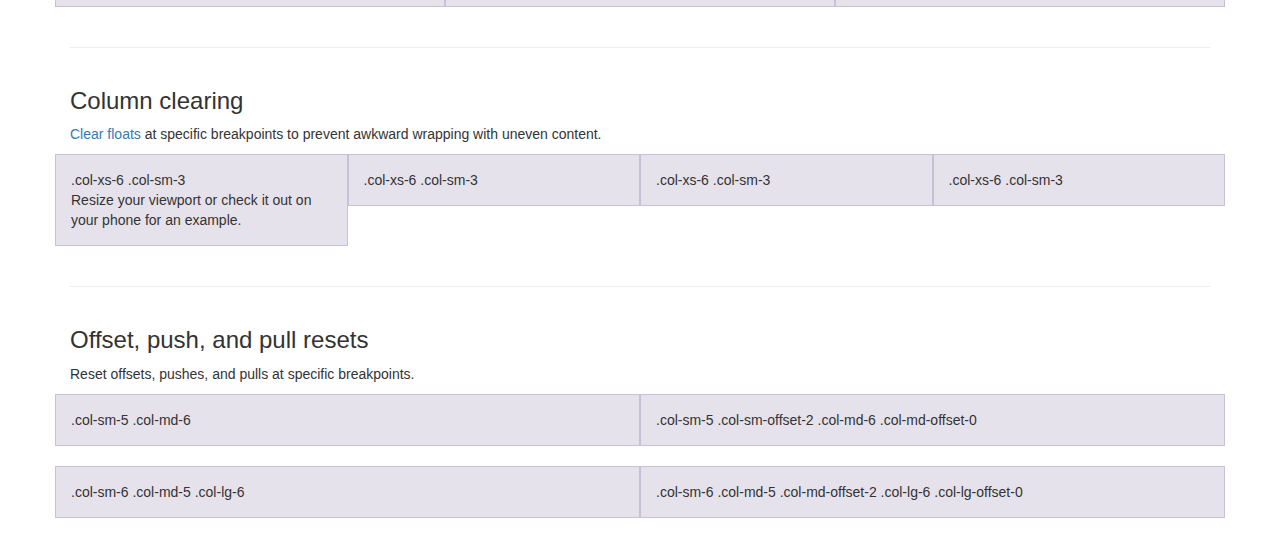
<file: examples/grid/index.html>
<!DOCTYPE html>
<html lang="en">
  <head>
    <meta charset="utf-8">
    <meta http-equiv="X-UA-Compatible" content="IE=edge">
    <meta name="viewport" content="width=device-width, initial-scale=1">
    <!-- The above 3 meta tags *must* come first in the head; any other head content must come *after* these tags -->
    <meta name="description" content="">
    <meta name="author" content="">
    <link rel="icon" href="../../favicon.ico">

    <title>Grid Template for Bootstrap</title>

    <!-- Bootstrap core CSS -->
    <link href="../../dist/css/bootstrap.min.css" rel="stylesheet">

    <!-- IE10 viewport hack for Surface/desktop Windows 8 bug -->
    <link href="../../assets/css/ie10-viewport-bug-workaround.css" rel="stylesheet">

    <!-- Custom styles for this template -->
    <link href="grid.css" rel="stylesheet">

    <!-- Just for debugging purposes. Don't actually copy these 2 lines! -->
    <!--[if lt IE 9]><script src="../../assets/js/ie8-responsive-file-warning.js"></script><![endif]-->
    <script src="../../assets/js/ie-emulation-modes-warning.js"></script>

    <!-- HTML5 shim and Respond.js for IE8 support of HTML5 elements and media queries -->
    <!--[if lt IE 9]>
      <script src="https://oss.maxcdn.com/html5shiv/3.7.3/html5shiv.min.js"></script>
      <script src="https://oss.maxcdn.com/respond/1.4.2/respond.min.js"></script>
    <![endif]-->
  </head>

  <body>
    <div class="container">

      <div class="page-header">
        <h1>Bootstrap grid examples</h1>
        <p class="lead">Basic grid layouts to get you familiar with building within the Bootstrap grid system.</p>
      </div>

      <h3>Three equal columns</h3>
      <p>Get three equal-width columns <strong>starting at desktops and scaling to large desktops</strong>. On mobile devices, tablets and below, the columns will automatically stack.</p>
      <div class="row">
        <div class="col-md-4">.col-md-4</div>
        <div class="col-md-4">.col-md-4</div>
        <div class="col-md-4">.col-md-4</div>
      </div>

      <h3>Three unequal columns</h3>
      <p>Get three columns <strong>starting at desktops and scaling to large desktops</strong> of various widths. Remember, grid columns should add up to twelve for a single horizontal block. More than that, and columns start stacking no matter the viewport.</p>
      <div class="row">
        <div class="col-md-3">.col-md-3</div>
        <div class="col-md-6">.col-md-6</div>
        <div class="col-md-3">.col-md-3</div>
      </div>

      <h3>Two columns</h3>
      <p>Get two columns <strong>starting at desktops and scaling to large desktops</strong>.</p>
      <div class="row">
        <div class="col-md-8">.col-md-8</div>
        <div class="col-md-4">.col-md-4</div>
      </div>

      <h3>Full width, single column</h3>
      <p class="text-warning">No grid classes are necessary for full-width elements.</p>

      <hr>

      <h3>Two columns with two nested columns</h3>
      <p>Per the documentation, nesting is easy—just put a row of columns within an existing column. This gives you two columns <strong>starting at desktops and scaling to large desktops</strong>, with another two (equal widths) within the larger column.</p>
      <p>At mobile device sizes, tablets and down, these columns and their nested columns will stack.</p>
      <div class="row">
        <div class="col-md-8">
          .col-md-8
          <div class="row">
            <div class="col-md-6">.col-md-6</div>
            <div class="col-md-6">.col-md-6</div>
          </div>
        </div>
        <div class="col-md-4">.col-md-4</div>
      </div>

      <hr>

      <h3>Mixed: mobile and desktop</h3>
      <p>The Bootstrap 3 grid system has four tiers of classes: xs (phones), sm (tablets), md (desktops), and lg (larger desktops). You can use nearly any combination of these classes to create more dynamic and flexible layouts.</p>
      <p>Each tier of classes scales up, meaning if you plan on setting the same widths for xs and sm, you only need to specify xs.</p>
      <div class="row">
        <div class="col-xs-12 col-md-8">.col-xs-12 .col-md-8</div>
        <div class="col-xs-6 col-md-4">.col-xs-6 .col-md-4</div>
      </div>
      <div class="row">
        <div class="col-xs-6 col-md-4">.col-xs-6 .col-md-4</div>
        <div class="col-xs-6 col-md-4">.col-xs-6 .col-md-4</div>
        <div class="col-xs-6 col-md-4">.col-xs-6 .col-md-4</div>
      </div>
      <div class="row">
        <div class="col-xs-6">.col-xs-6</div>
        <div class="col-xs-6">.col-xs-6</div>
      </div>

      <hr>

      <h3>Mixed: mobile, tablet, and desktop</h3>
      <p></p>
      <div class="row">
        <div class="col-xs-12 col-sm-6 col-lg-8">.col-xs-12 .col-sm-6 .col-lg-8</div>
        <div class="col-xs-6 col-lg-4">.col-xs-6 .col-lg-4</div>
      </div>
      <div class="row">
        <div class="col-xs-6 col-sm-4">.col-xs-6 .col-sm-4</div>
        <div class="col-xs-6 col-sm-4">.col-xs-6 .col-sm-4</div>
        <div class="col-xs-6 col-sm-4">.col-xs-6 .col-sm-4</div>
      </div>

      <hr>

      <h3>Column clearing</h3>
      <p><a href="http://getbootstrap.com/css/#grid-responsive-resets">Clear floats</a> at specific breakpoints to prevent awkward wrapping with uneven content.</p>
      <div class="row">
        <div class="col-xs-6 col-sm-3">
          .col-xs-6 .col-sm-3
          <br>
          Resize your viewport or check it out on your phone for an example.
        </div>
        <div class="col-xs-6 col-sm-3">.col-xs-6 .col-sm-3</div>

        <!-- Add the extra clearfix for only the required viewport -->
        <div class="clearfix visible-xs"></div>

        <div class="col-xs-6 col-sm-3">.col-xs-6 .col-sm-3</div>
        <div class="col-xs-6 col-sm-3">.col-xs-6 .col-sm-3</div>
      </div>

      <hr>

      <h3>Offset, push, and pull resets</h3>
      <p>Reset offsets, pushes, and pulls at specific breakpoints.</p>
      <div class="row">
        <div class="col-sm-5 col-md-6">.col-sm-5 .col-md-6</div>
        <div class="col-sm-5 col-sm-offset-2 col-md-6 col-md-offset-0">.col-sm-5 .col-sm-offset-2 .col-md-6 .col-md-offset-0</div>
      </div>
      <div class="row">
        <div class="col-sm-6 col-md-5 col-lg-6">.col-sm-6 .col-md-5 .col-lg-6</div>
        <div class="col-sm-6 col-md-5 col-md-offset-2 col-lg-6 col-lg-offset-0">.col-sm-6 .col-md-5 .col-md-offset-2 .col-lg-6 .col-lg-offset-0</div>
      </div>


    </div> <!-- /container -->


    <!-- IE10 viewport hack for Surface/desktop Windows 8 bug -->
    <script src="../../assets/js/ie10-viewport-bug-workaround.js"></script>
  </body>
</html>
</file>
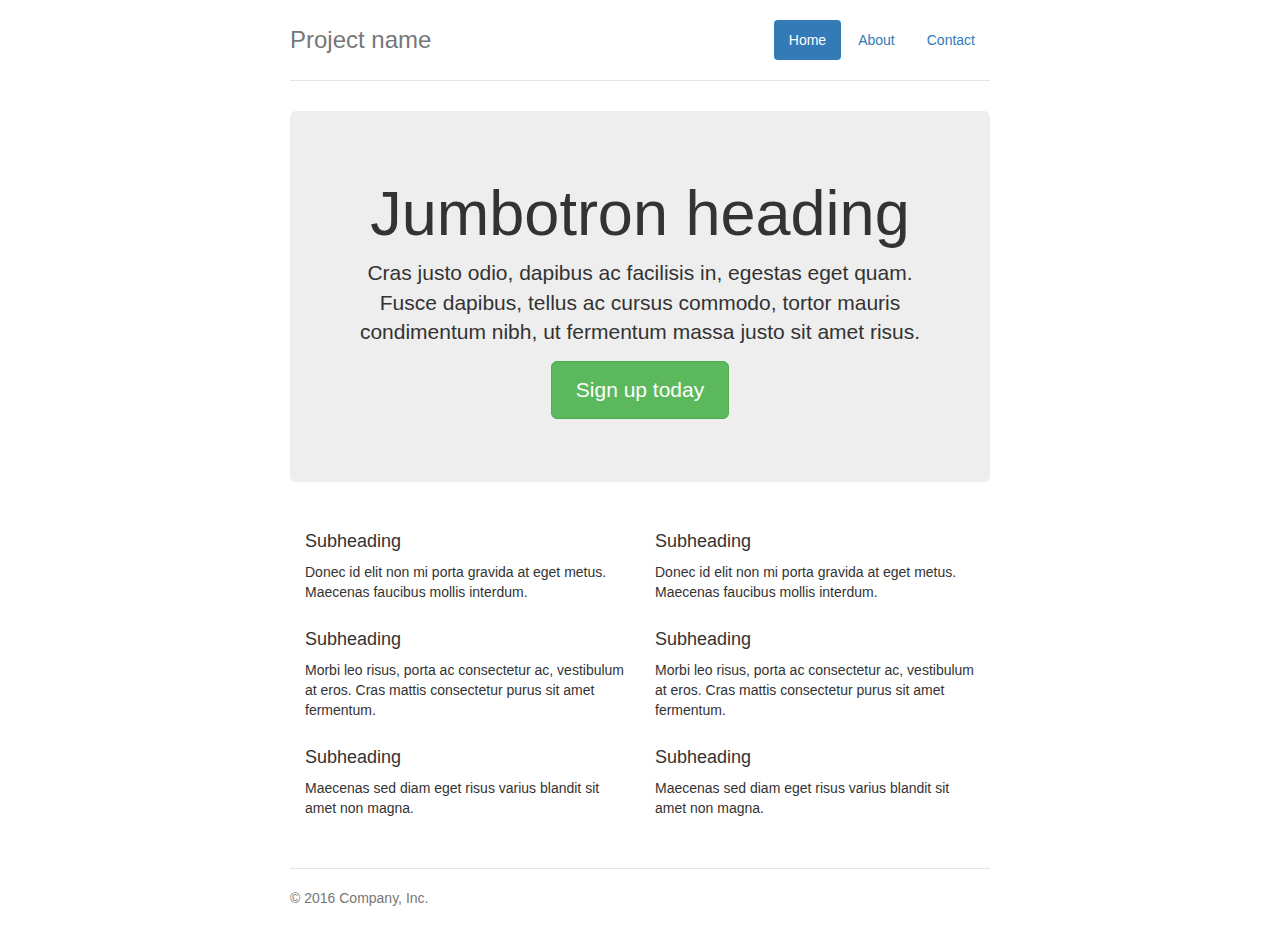
<file: examples/jumbotron-narrow/index.html>
<!DOCTYPE html>
<html lang="en">
  <head>
    <meta charset="utf-8">
    <meta http-equiv="X-UA-Compatible" content="IE=edge">
    <meta name="viewport" content="width=device-width, initial-scale=1">
    <!-- The above 3 meta tags *must* come first in the head; any other head content must come *after* these tags -->
    <meta name="description" content="">
    <meta name="author" content="">
    <link rel="icon" href="../../favicon.ico">

    <title>Narrow Jumbotron Template for Bootstrap</title>

    <!-- Bootstrap core CSS -->
    <link href="../../dist/css/bootstrap.min.css" rel="stylesheet">

    <!-- IE10 viewport hack for Surface/desktop Windows 8 bug -->
    <link href="../../assets/css/ie10-viewport-bug-workaround.css" rel="stylesheet">

    <!-- Custom styles for this template -->
    <link href="jumbotron-narrow.css" rel="stylesheet">

    <!-- Just for debugging purposes. Don't actually copy these 2 lines! -->
    <!--[if lt IE 9]><script src="../../assets/js/ie8-responsive-file-warning.js"></script><![endif]-->
    <script src="../../assets/js/ie-emulation-modes-warning.js"></script>

    <!-- HTML5 shim and Respond.js for IE8 support of HTML5 elements and media queries -->
    <!--[if lt IE 9]>
      <script src="https://oss.maxcdn.com/html5shiv/3.7.3/html5shiv.min.js"></script>
      <script src="https://oss.maxcdn.com/respond/1.4.2/respond.min.js"></script>
    <![endif]-->
  </head>

  <body>

    <div class="container">
      <div class="header clearfix">
        <nav>
          <ul class="nav nav-pills pull-right">
            <li role="presentation" class="active"><a href="#">Home</a></li>
            <li role="presentation"><a href="#">About</a></li>
            <li role="presentation"><a href="#">Contact</a></li>
          </ul>
        </nav>
        <h3 class="text-muted">Project name</h3>
      </div>

      <div class="jumbotron">
        <h1>Jumbotron heading</h1>
        <p class="lead">Cras justo odio, dapibus ac facilisis in, egestas eget quam. Fusce dapibus, tellus ac cursus commodo, tortor mauris condimentum nibh, ut fermentum massa justo sit amet risus.</p>
        <p><a class="btn btn-lg btn-success" href="#" role="button">Sign up today</a></p>
      </div>

      <div class="row marketing">
        <div class="col-lg-6">
          <h4>Subheading</h4>
          <p>Donec id elit non mi porta gravida at eget metus. Maecenas faucibus mollis interdum.</p>

          <h4>Subheading</h4>
          <p>Morbi leo risus, porta ac consectetur ac, vestibulum at eros. Cras mattis consectetur purus sit amet fermentum.</p>

          <h4>Subheading</h4>
          <p>Maecenas sed diam eget risus varius blandit sit amet non magna.</p>
        </div>

        <div class="col-lg-6">
          <h4>Subheading</h4>
          <p>Donec id elit non mi porta gravida at eget metus. Maecenas faucibus mollis interdum.</p>

          <h4>Subheading</h4>
          <p>Morbi leo risus, porta ac consectetur ac, vestibulum at eros. Cras mattis consectetur purus sit amet fermentum.</p>

          <h4>Subheading</h4>
          <p>Maecenas sed diam eget risus varius blandit sit amet non magna.</p>
        </div>
      </div>

      <footer class="footer">
        <p>&copy; 2016 Company, Inc.</p>
      </footer>

    </div> <!-- /container -->


    <!-- IE10 viewport hack for Surface/desktop Windows 8 bug -->
    <script src="../../assets/js/ie10-viewport-bug-workaround.js"></script>
  </body>
</html>
</file>
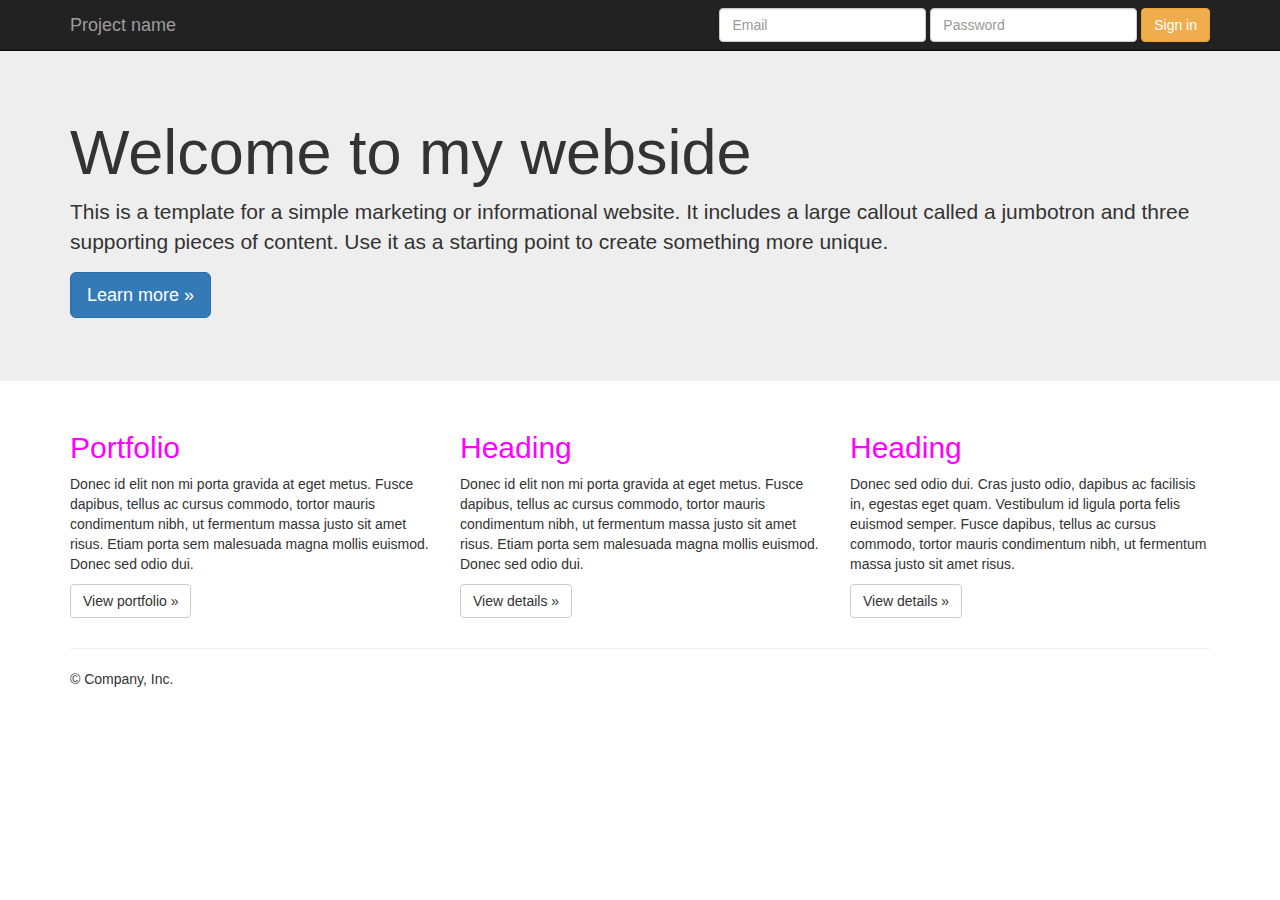
<file: examples/jumbotron/index.html>
<!DOCTYPE html>
<html lang="en">
  <head>
    <meta charset="utf-8">
    <meta http-equiv="X-UA-Compatible" content="IE=edge">
    <meta name="viewport" content="width=device-width, initial-scale=1">
    <!-- The above 3 meta tags *must* come first in the head; any other head content must come *after* these tags -->
    <meta name="description" content="">
    <meta name="author" content="">
    <link rel="icon" href="../../favicon.ico">

    <title>This is me personal webside</title>

    <!-- Bootstrap core CSS -->
    <link href="../../dist/css/bootstrap.min.css" rel="stylesheet">

    <!-- IE10 viewport hack for Surface/desktop Windows 8 bug -->
    <link href="../../assets/css/ie10-viewport-bug-workaround.css" rel="stylesheet">

    <!-- Custom styles for this template -->
    <link href="jumbotron.css" rel="stylesheet">

    <!-- Just for debugging purposes. Don't actually copy these 2 lines! -->
    <!--[if lt IE 9]><script src="../../assets/js/ie8-responsive-file-warning.js"></script><![endif]-->
    <script src="../../assets/js/ie-emulation-modes-warning.js"></script>

    <!-- HTML5 shim and Respond.js for IE8 support of HTML5 elements and media queries -->
    <!--[if lt IE 9]>
      <script src="https://oss.maxcdn.com/html5shiv/3.7.3/html5shiv.min.js"></script>
      <script src="https://oss.maxcdn.com/respond/1.4.2/respond.min.js"></script>
    <![endif]-->
  </head>

  <body>

    <nav class="navbar navbar-inverse navbar-fixed-top">
      <div class="container">
        <div class="navbar-header">
          <button type="button" class="navbar-toggle collapsed" data-toggle="collapse" data-target="#navbar" aria-expanded="false" aria-controls="navbar">
            <span class="sr-only">Toggle navigation</span>
            <span class="icon-bar"></span>
            <span class="icon-bar"></span>
            <span class="icon-bar"></span>
          </button>
          <a class="navbar-brand" href="#">Project name</a>
        </div>
        <div id="navbar" class="navbar-collapse collapse">
          <form class="navbar-form navbar-right">
            <div class="form-group">
              <input type="text" placeholder="Email" class="form-control">
            </div>
            <div class="form-group">
              <input type="password" placeholder="Password" class="form-control">
            </div>
            <button type="submit" class="btn btn-warning">Sign in</button>
          </form>
        </div><!--/.navbar-collapse -->
      </div>
    </nav>

    <!-- Main jumbotron for a primary marketing message or call to action -->
    <div class="jumbotron">
      <div class="container">
        <h1>Welcome to my webside</h1>
        <p>This is a template for a simple marketing or informational website. It includes a large callout called a jumbotron and three supporting pieces of content. Use it as a starting point to create something more unique.</p>
        <p><a class="btn btn-primary btn-lg" href="#" role="button">Learn more &raquo;</a></p>
      </div>
    </div>

    <div class="container">
      <!-- Example row of columns -->
      <div class="row">
        <div class="col-md-4">
          <h2>Portfolio</h2>
          <p>Donec id elit non mi porta gravida at eget metus. Fusce dapibus, tellus ac cursus commodo, tortor mauris condimentum nibh, ut fermentum massa justo sit amet risus. Etiam porta sem malesuada magna mollis euismod. Donec sed odio dui. </p>
          <p><a class="btn btn-default" href="portfolio.html" role="button">View portfolio &raquo;</a></p>
        </div>
        <div class="col-md-4">
          <h2>Heading</h2>
          <p>Donec id elit non mi porta gravida at eget metus. Fusce dapibus, tellus ac cursus commodo, tortor mauris condimentum nibh, ut fermentum massa justo sit amet risus. Etiam porta sem malesuada magna mollis euismod. Donec sed odio dui. </p>
          <p><a class="btn btn-default" href="#" role="button">View details &raquo;</a></p>
       </div>
        <div class="col-md-4">
          <h2>Heading</h2>
          <p>Donec sed odio dui. Cras justo odio, dapibus ac facilisis in, egestas eget quam. Vestibulum id ligula porta felis euismod semper. Fusce dapibus, tellus ac cursus commodo, tortor mauris condimentum nibh, ut fermentum massa justo sit amet risus.</p>
          <p><a class="btn btn-default" href="#" role="button">View details &raquo;</a></p>
        </div>
      </div>

      <hr>

      <footer>
        <p>&copy; Company, Inc.</p>
      </footer>
    </div> <!-- /container -->


    <!-- Bootstrap core JavaScript
    ================================================== -->
    <!-- Placed at the end of the document so the pages load faster -->
    <script src="https://ajax.googleapis.com/ajax/libs/jquery/1.12.4/jquery.min.js"></script>
    <script>window.jQuery || document.write('<script src="../../assets/js/vendor/jquery.min.js"><\/script>')</script>
    <script src="../../dist/js/bootstrap.min.js"></script>
    <!-- IE10 viewport hack for Surface/desktop Windows 8 bug -->
    <script src="../../assets/js/ie10-viewport-bug-workaround.js"></script>
  </body>
</html>
</file>
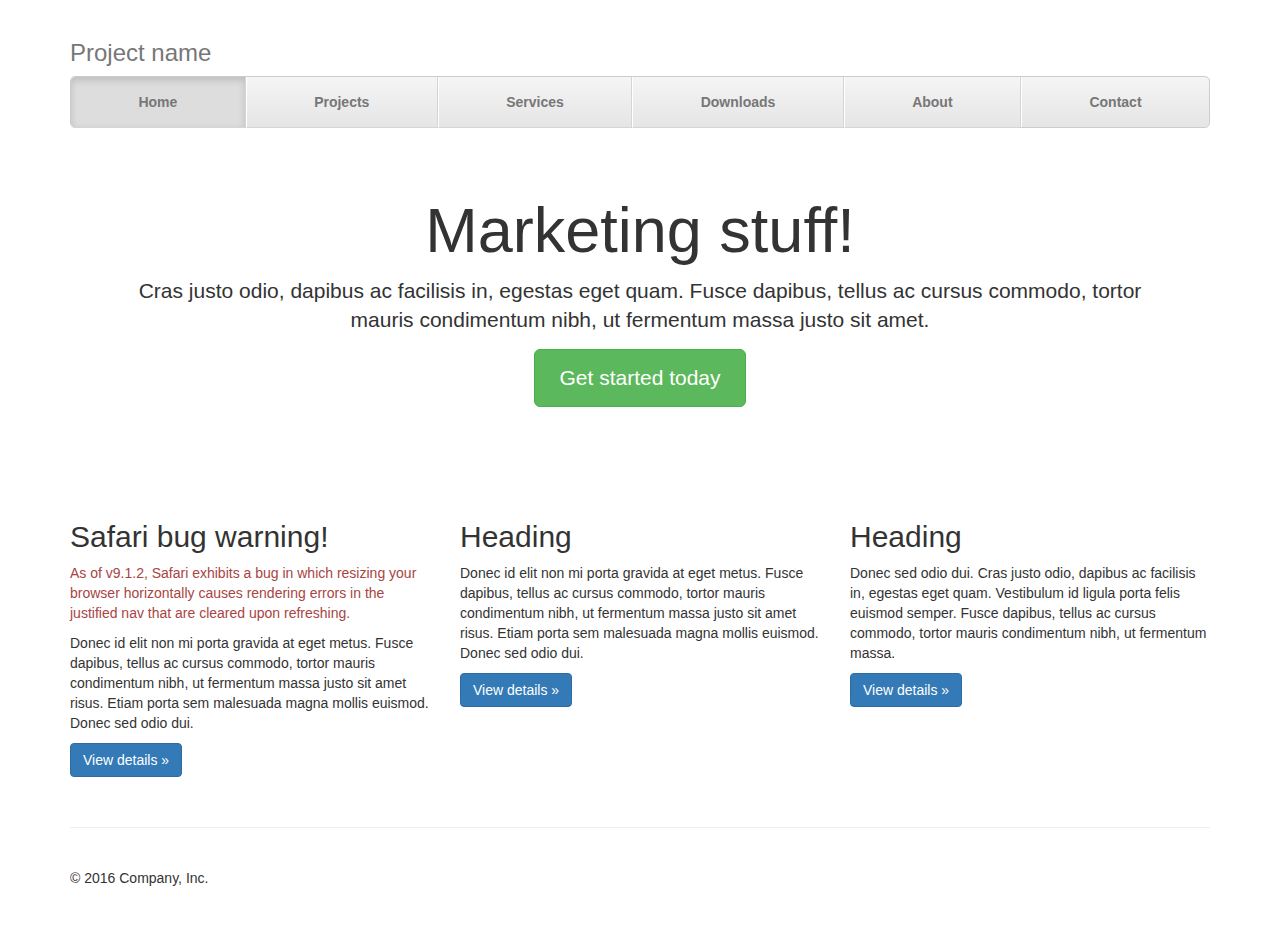
<file: examples/justified-nav/index.html>
<!DOCTYPE html>
<html lang="en">
  <head>
    <meta charset="utf-8">
    <meta http-equiv="X-UA-Compatible" content="IE=edge">
    <meta name="viewport" content="width=device-width, initial-scale=1">
    <!-- The above 3 meta tags *must* come first in the head; any other head content must come *after* these tags -->
    <meta name="description" content="">
    <meta name="author" content="">
    <link rel="icon" href="../../favicon.ico">

    <title>Justified Nav Template for Bootstrap</title>

    <!-- Bootstrap core CSS -->
    <link href="../../dist/css/bootstrap.min.css" rel="stylesheet">

    <!-- IE10 viewport hack for Surface/desktop Windows 8 bug -->
    <link href="../../assets/css/ie10-viewport-bug-workaround.css" rel="stylesheet">

    <!-- Custom styles for this template -->
    <link href="justified-nav.css" rel="stylesheet">

    <!-- Just for debugging purposes. Don't actually copy these 2 lines! -->
    <!--[if lt IE 9]><script src="../../assets/js/ie8-responsive-file-warning.js"></script><![endif]-->
    <script src="../../assets/js/ie-emulation-modes-warning.js"></script>

    <!-- HTML5 shim and Respond.js for IE8 support of HTML5 elements and media queries -->
    <!--[if lt IE 9]>
      <script src="https://oss.maxcdn.com/html5shiv/3.7.3/html5shiv.min.js"></script>
      <script src="https://oss.maxcdn.com/respond/1.4.2/respond.min.js"></script>
    <![endif]-->
  </head>

  <body>

    <div class="container">

      <!-- The justified navigation menu is meant for single line per list item.
           Multiple lines will require custom code not provided by Bootstrap. -->
      <div class="masthead">
        <h3 class="text-muted">Project name</h3>
        <nav>
          <ul class="nav nav-justified">
            <li class="active"><a href="#">Home</a></li>
            <li><a href="#">Projects</a></li>
            <li><a href="#">Services</a></li>
            <li><a href="#">Downloads</a></li>
            <li><a href="#">About</a></li>
            <li><a href="#">Contact</a></li>
          </ul>
        </nav>
      </div>

      <!-- Jumbotron -->
      <div class="jumbotron">
        <h1>Marketing stuff!</h1>
        <p class="lead">Cras justo odio, dapibus ac facilisis in, egestas eget quam. Fusce dapibus, tellus ac cursus commodo, tortor mauris condimentum nibh, ut fermentum massa justo sit amet.</p>
        <p><a class="btn btn-lg btn-success" href="#" role="button">Get started today</a></p>
      </div>

      <!-- Example row of columns -->
      <div class="row">
        <div class="col-lg-4">
          <h2>Safari bug warning!</h2>
          <p class="text-danger">As of v9.1.2, Safari exhibits a bug in which resizing your browser horizontally causes rendering errors in the justified nav that are cleared upon refreshing.</p>
          <p>Donec id elit non mi porta gravida at eget metus. Fusce dapibus, tellus ac cursus commodo, tortor mauris condimentum nibh, ut fermentum massa justo sit amet risus. Etiam porta sem malesuada magna mollis euismod. Donec sed odio dui. </p>
          <p><a class="btn btn-primary" href="#" role="button">View details &raquo;</a></p>
        </div>
        <div class="col-lg-4">
          <h2>Heading</h2>
          <p>Donec id elit non mi porta gravida at eget metus. Fusce dapibus, tellus ac cursus commodo, tortor mauris condimentum nibh, ut fermentum massa justo sit amet risus. Etiam porta sem malesuada magna mollis euismod. Donec sed odio dui. </p>
          <p><a class="btn btn-primary" href="#" role="button">View details &raquo;</a></p>
       </div>
        <div class="col-lg-4">
          <h2>Heading</h2>
          <p>Donec sed odio dui. Cras justo odio, dapibus ac facilisis in, egestas eget quam. Vestibulum id ligula porta felis euismod semper. Fusce dapibus, tellus ac cursus commodo, tortor mauris condimentum nibh, ut fermentum massa.</p>
          <p><a class="btn btn-primary" href="#" role="button">View details &raquo;</a></p>
        </div>
      </div>

      <!-- Site footer -->
      <footer class="footer">
        <p>&copy; 2016 Company, Inc.</p>
      </footer>

    </div> <!-- /container -->


    <!-- IE10 viewport hack for Surface/desktop Windows 8 bug -->
    <script src="../../assets/js/ie10-viewport-bug-workaround.js"></script>
  </body>
</html>
</file>
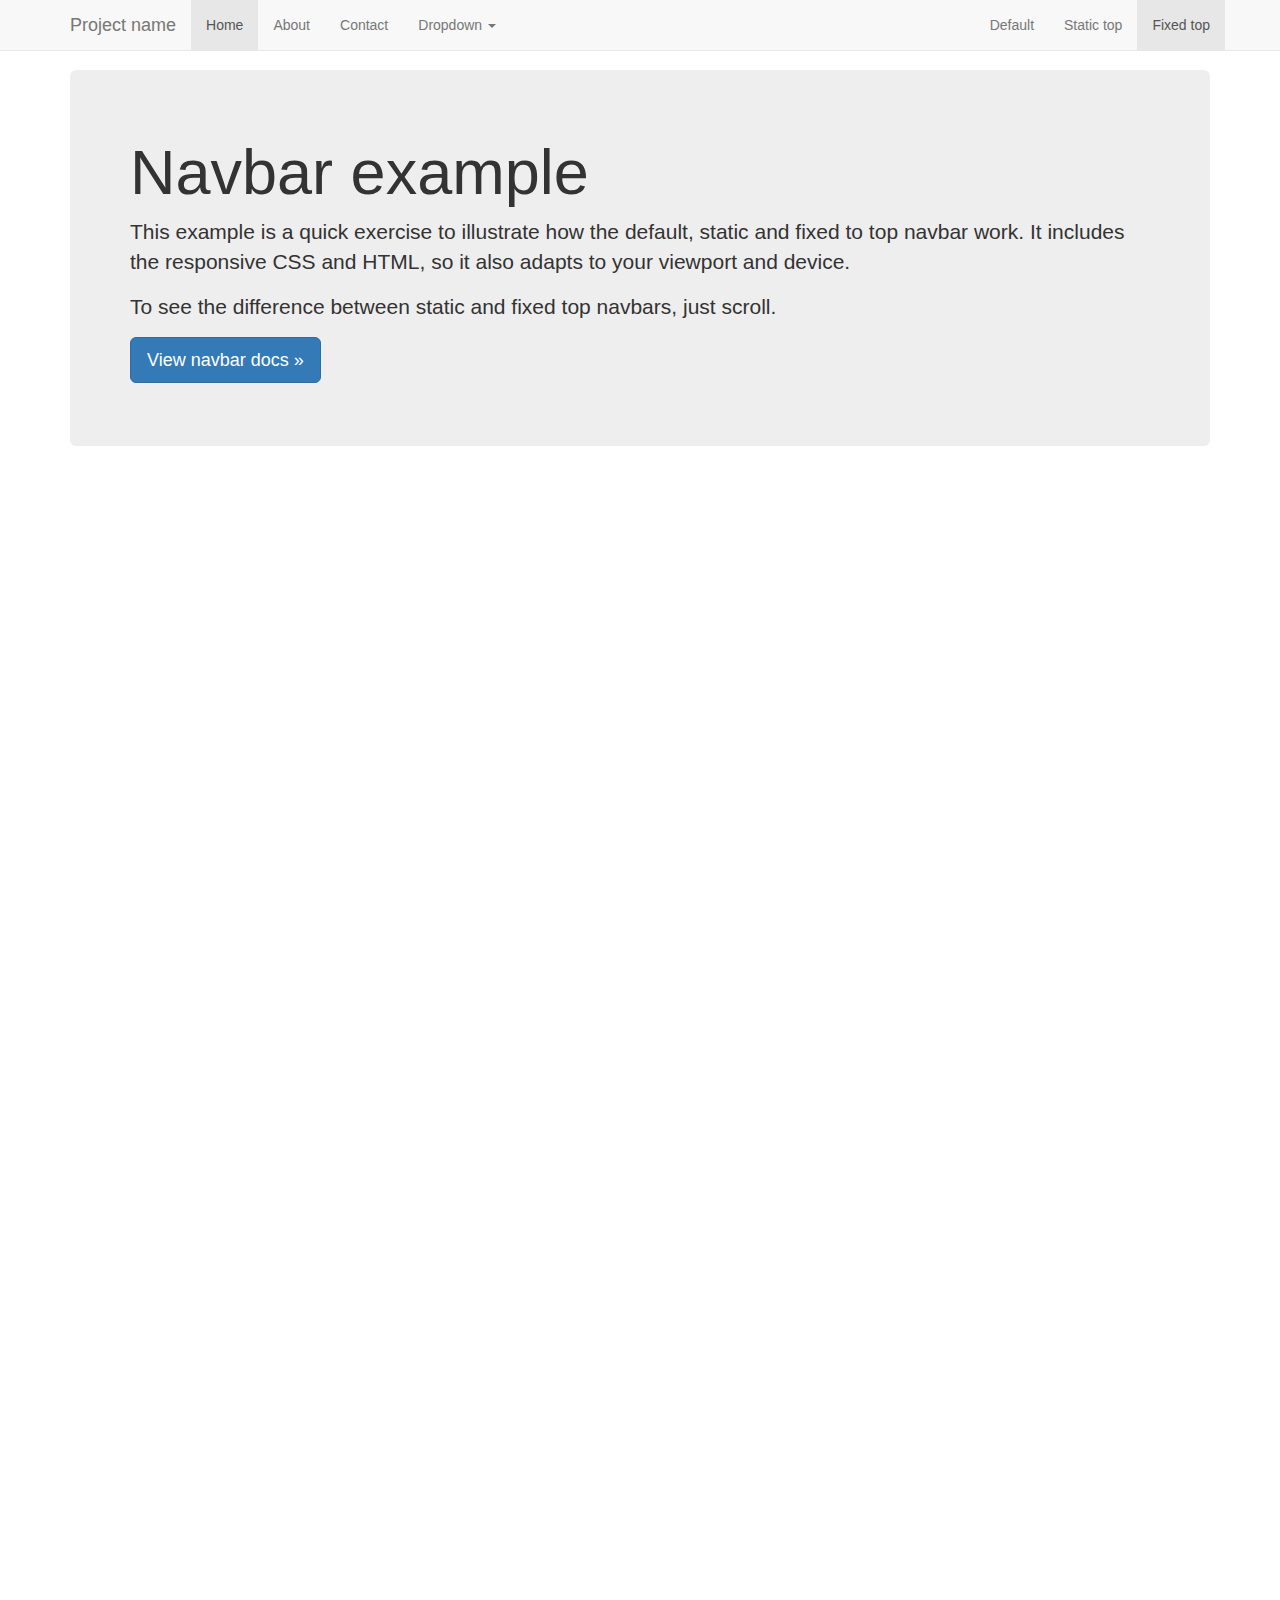
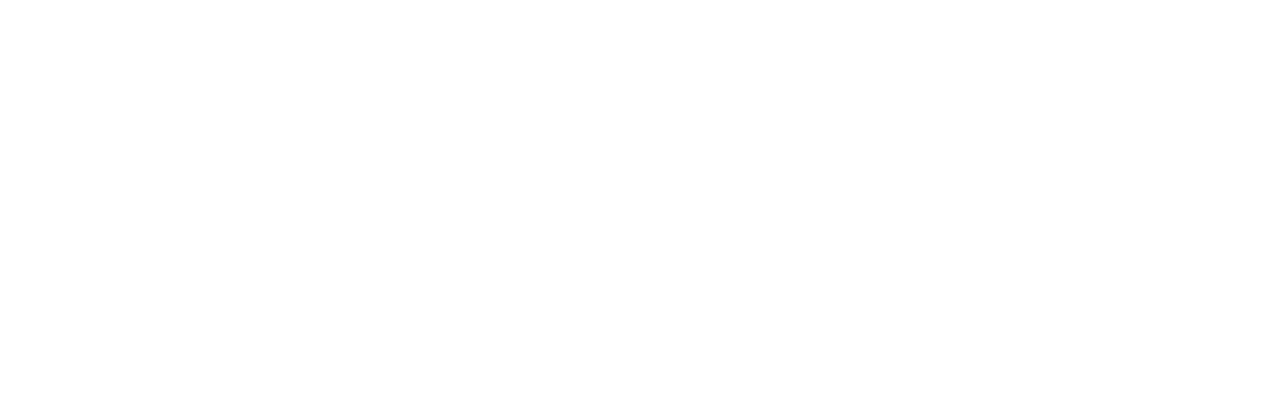
<file: examples/navbar-fixed-top/index.html>
<!DOCTYPE html>
<html lang="en">
  <head>
    <meta charset="utf-8">
    <meta http-equiv="X-UA-Compatible" content="IE=edge">
    <meta name="viewport" content="width=device-width, initial-scale=1">
    <!-- The above 3 meta tags *must* come first in the head; any other head content must come *after* these tags -->
    <meta name="description" content="">
    <meta name="author" content="">
    <link rel="icon" href="../../favicon.ico">

    <title>Fixed Top Navbar Example for Bootstrap</title>

    <!-- Bootstrap core CSS -->
    <link href="../../dist/css/bootstrap.min.css" rel="stylesheet">

    <!-- IE10 viewport hack for Surface/desktop Windows 8 bug -->
    <link href="../../assets/css/ie10-viewport-bug-workaround.css" rel="stylesheet">

    <!-- Custom styles for this template -->
    <link href="navbar-fixed-top.css" rel="stylesheet">

    <!-- Just for debugging purposes. Don't actually copy these 2 lines! -->
    <!--[if lt IE 9]><script src="../../assets/js/ie8-responsive-file-warning.js"></script><![endif]-->
    <script src="../../assets/js/ie-emulation-modes-warning.js"></script>

    <!-- HTML5 shim and Respond.js for IE8 support of HTML5 elements and media queries -->
    <!--[if lt IE 9]>
      <script src="https://oss.maxcdn.com/html5shiv/3.7.3/html5shiv.min.js"></script>
      <script src="https://oss.maxcdn.com/respond/1.4.2/respond.min.js"></script>
    <![endif]-->
  </head>

  <body>

    <!-- Fixed navbar -->
    <nav class="navbar navbar-default navbar-fixed-top">
      <div class="container">
        <div class="navbar-header">
          <button type="button" class="navbar-toggle collapsed" data-toggle="collapse" data-target="#navbar" aria-expanded="false" aria-controls="navbar">
            <span class="sr-only">Toggle navigation</span>
            <span class="icon-bar"></span>
            <span class="icon-bar"></span>
            <span class="icon-bar"></span>
          </button>
          <a class="navbar-brand" href="#">Project name</a>
        </div>
        <div id="navbar" class="navbar-collapse collapse">
          <ul class="nav navbar-nav">
            <li class="active"><a href="#">Home</a></li>
            <li><a href="#about">About</a></li>
            <li><a href="#contact">Contact</a></li>
            <li class="dropdown">
              <a href="#" class="dropdown-toggle" data-toggle="dropdown" role="button" aria-haspopup="true" aria-expanded="false">Dropdown <span class="caret"></span></a>
              <ul class="dropdown-menu">
                <li><a href="#">Action</a></li>
                <li><a href="#">Another action</a></li>
                <li><a href="#">Something else here</a></li>
                <li role="separator" class="divider"></li>
                <li class="dropdown-header">Nav header</li>
                <li><a href="#">Separated link</a></li>
                <li><a href="#">One more separated link</a></li>
              </ul>
            </li>
          </ul>
          <ul class="nav navbar-nav navbar-right">
            <li><a href="../navbar/">Default</a></li>
            <li><a href="../navbar-static-top/">Static top</a></li>
            <li class="active"><a href="./">Fixed top <span class="sr-only">(current)</span></a></li>
          </ul>
        </div><!--/.nav-collapse -->
      </div>
    </nav>

    <div class="container">

      <!-- Main component for a primary marketing message or call to action -->
      <div class="jumbotron">
        <h1>Navbar example</h1>
        <p>This example is a quick exercise to illustrate how the default, static and fixed to top navbar work. It includes the responsive CSS and HTML, so it also adapts to your viewport and device.</p>
        <p>To see the difference between static and fixed top navbars, just scroll.</p>
        <p>
          <a class="btn btn-lg btn-primary" href="../../components/#navbar" role="button">View navbar docs &raquo;</a>
        </p>
      </div>

    </div> <!-- /container -->


    <!-- Bootstrap core JavaScript
    ================================================== -->
    <!-- Placed at the end of the document so the pages load faster -->
    <script src="https://ajax.googleapis.com/ajax/libs/jquery/1.12.4/jquery.min.js"></script>
    <script>window.jQuery || document.write('<script src="../../assets/js/vendor/jquery.min.js"><\/script>')</script>
    <script src="../../dist/js/bootstrap.min.js"></script>
    <!-- IE10 viewport hack for Surface/desktop Windows 8 bug -->
    <script src="../../assets/js/ie10-viewport-bug-workaround.js"></script>
  </body>
</html>
</file>
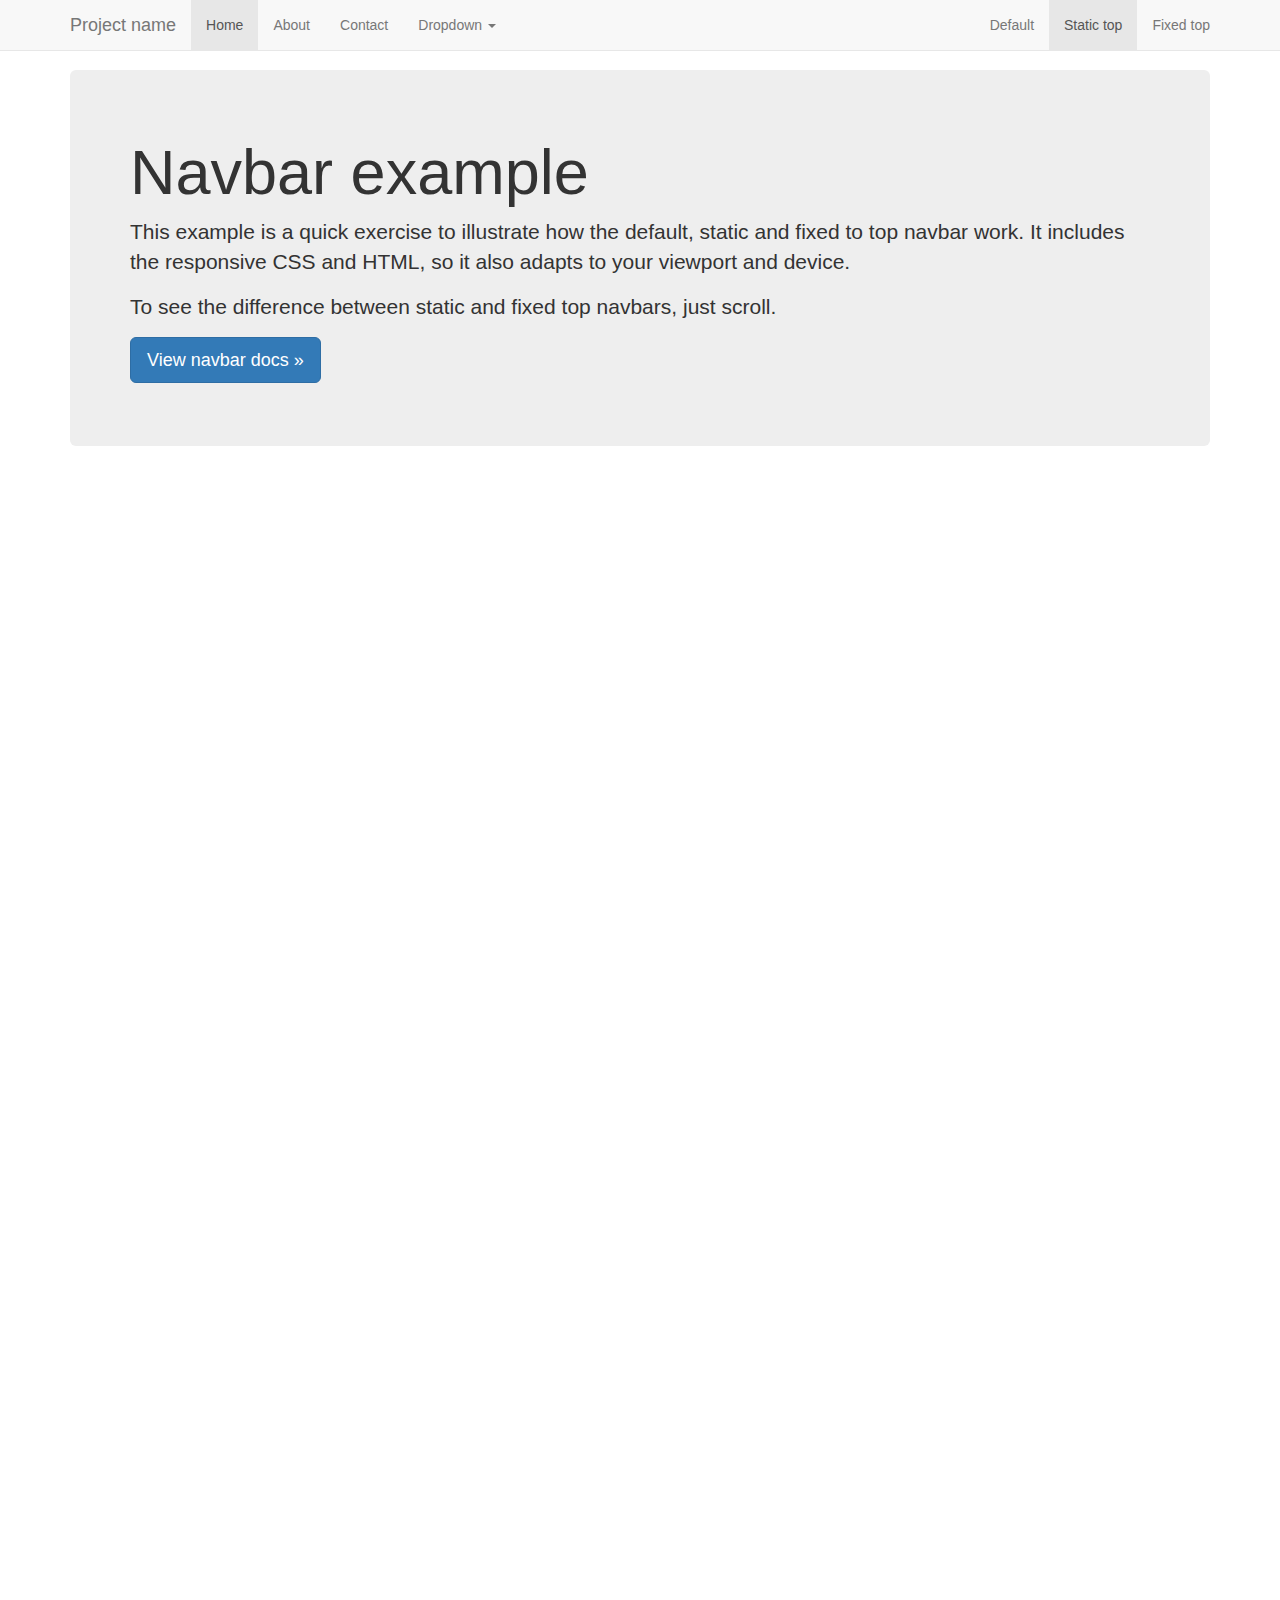
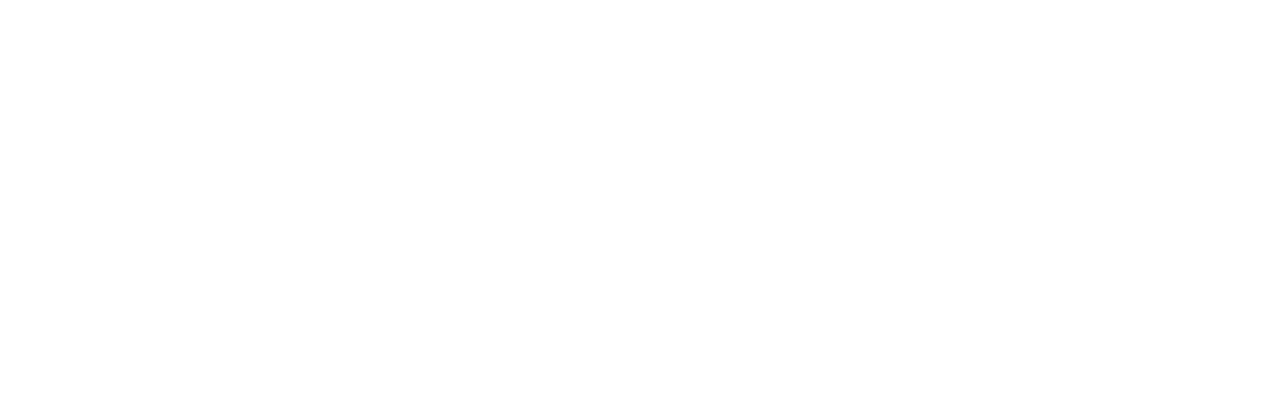
<file: examples/navbar-static-top/index.html>
<!DOCTYPE html>
<html lang="en">
  <head>
    <meta charset="utf-8">
    <meta http-equiv="X-UA-Compatible" content="IE=edge">
    <meta name="viewport" content="width=device-width, initial-scale=1">
    <!-- The above 3 meta tags *must* come first in the head; any other head content must come *after* these tags -->
    <meta name="description" content="">
    <meta name="author" content="">
    <link rel="icon" href="../../favicon.ico">

    <title>Static Top Navbar Example for Bootstrap</title>

    <!-- Bootstrap core CSS -->
    <link href="../../dist/css/bootstrap.min.css" rel="stylesheet">

    <!-- IE10 viewport hack for Surface/desktop Windows 8 bug -->
    <link href="../../assets/css/ie10-viewport-bug-workaround.css" rel="stylesheet">

    <!-- Custom styles for this template -->
    <link href="navbar-static-top.css" rel="stylesheet">

    <!-- Just for debugging purposes. Don't actually copy these 2 lines! -->
    <!--[if lt IE 9]><script src="../../assets/js/ie8-responsive-file-warning.js"></script><![endif]-->
    <script src="../../assets/js/ie-emulation-modes-warning.js"></script>

    <!-- HTML5 shim and Respond.js for IE8 support of HTML5 elements and media queries -->
    <!--[if lt IE 9]>
      <script src="https://oss.maxcdn.com/html5shiv/3.7.3/html5shiv.min.js"></script>
      <script src="https://oss.maxcdn.com/respond/1.4.2/respond.min.js"></script>
    <![endif]-->
  </head>

  <body>

    <!-- Static navbar -->
    <nav class="navbar navbar-default navbar-static-top">
      <div class="container">
        <div class="navbar-header">
          <button type="button" class="navbar-toggle collapsed" data-toggle="collapse" data-target="#navbar" aria-expanded="false" aria-controls="navbar">
            <span class="sr-only">Toggle navigation</span>
            <span class="icon-bar"></span>
            <span class="icon-bar"></span>
            <span class="icon-bar"></span>
          </button>
          <a class="navbar-brand" href="#">Project name</a>
        </div>
        <div id="navbar" class="navbar-collapse collapse">
          <ul class="nav navbar-nav">
            <li class="active"><a href="#">Home</a></li>
            <li><a href="#about">About</a></li>
            <li><a href="#contact">Contact</a></li>
            <li class="dropdown">
              <a href="#" class="dropdown-toggle" data-toggle="dropdown" role="button" aria-haspopup="true" aria-expanded="false">Dropdown <span class="caret"></span></a>
              <ul class="dropdown-menu">
                <li><a href="#">Action</a></li>
                <li><a href="#">Another action</a></li>
                <li><a href="#">Something else here</a></li>
                <li role="separator" class="divider"></li>
                <li class="dropdown-header">Nav header</li>
                <li><a href="#">Separated link</a></li>
                <li><a href="#">One more separated link</a></li>
              </ul>
            </li>
          </ul>
          <ul class="nav navbar-nav navbar-right">
            <li><a href="../navbar/">Default</a></li>
            <li class="active"><a href="./">Static top <span class="sr-only">(current)</span></a></li>
            <li><a href="../navbar-fixed-top/">Fixed top</a></li>
          </ul>
        </div><!--/.nav-collapse -->
      </div>
    </nav>


    <div class="container">

      <!-- Main component for a primary marketing message or call to action -->
      <div class="jumbotron">
        <h1>Navbar example</h1>
        <p>This example is a quick exercise to illustrate how the default, static and fixed to top navbar work. It includes the responsive CSS and HTML, so it also adapts to your viewport and device.</p>
        <p>To see the difference between static and fixed top navbars, just scroll.</p>
        <p>
          <a class="btn btn-lg btn-primary" href="../../components/#navbar" role="button">View navbar docs &raquo;</a>
        </p>
      </div>

    </div> <!-- /container -->


    <!-- Bootstrap core JavaScript
    ================================================== -->
    <!-- Placed at the end of the document so the pages load faster -->
    <script src="https://ajax.googleapis.com/ajax/libs/jquery/1.12.4/jquery.min.js"></script>
    <script>window.jQuery || document.write('<script src="../../assets/js/vendor/jquery.min.js"><\/script>')</script>
    <script src="../../dist/js/bootstrap.min.js"></script>
    <!-- IE10 viewport hack for Surface/desktop Windows 8 bug -->
    <script src="../../assets/js/ie10-viewport-bug-workaround.js"></script>
  </body>
</html>
</file>
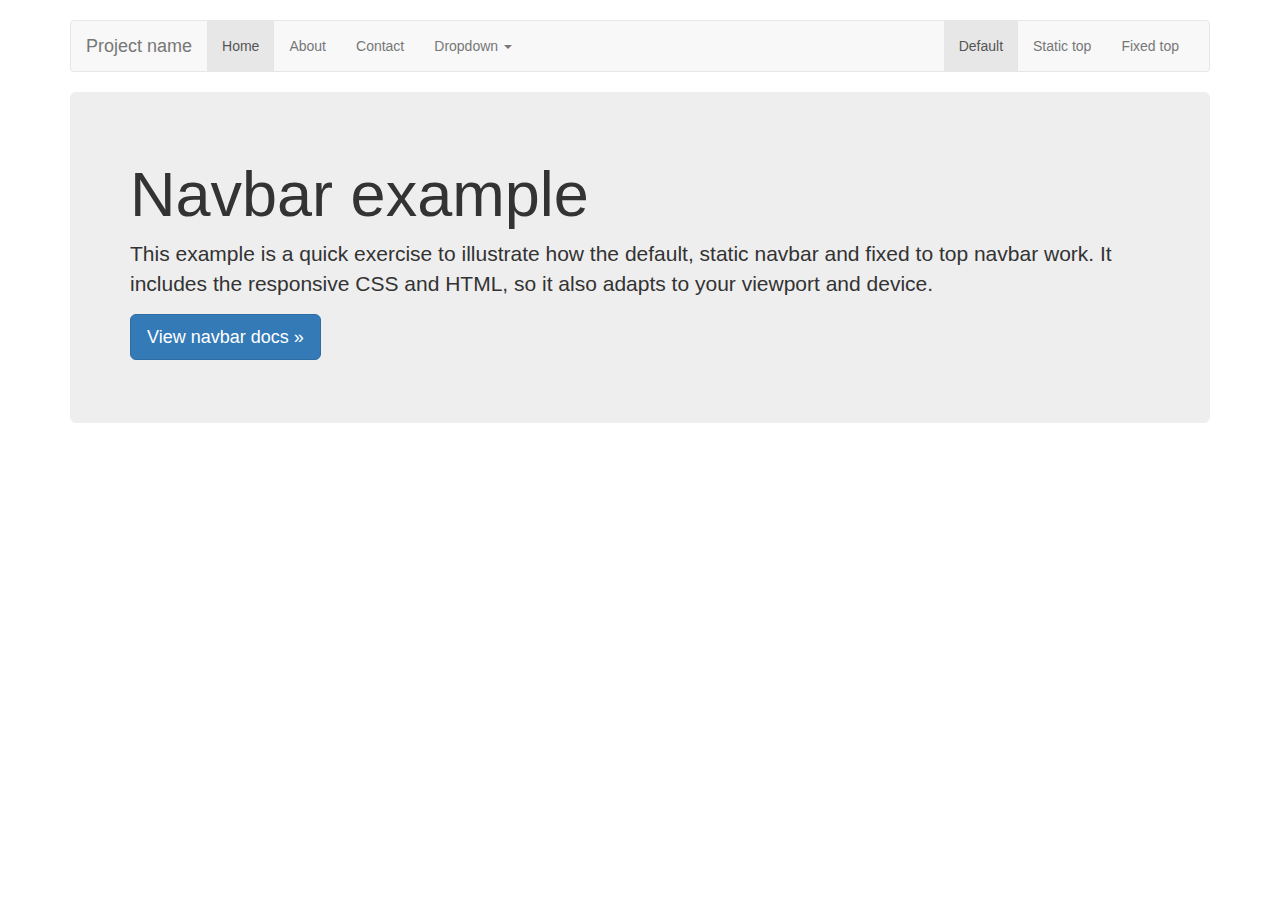
<file: examples/navbar/index.html>
<!DOCTYPE html>
<html lang="en">
  <head>
    <meta charset="utf-8">
    <meta http-equiv="X-UA-Compatible" content="IE=edge">
    <meta name="viewport" content="width=device-width, initial-scale=1">
    <!-- The above 3 meta tags *must* come first in the head; any other head content must come *after* these tags -->
    <meta name="description" content="">
    <meta name="author" content="">
    <link rel="icon" href="../../favicon.ico">

    <title>Navbar Template for Bootstrap</title>

    <!-- Bootstrap core CSS -->
    <link href="../../dist/css/bootstrap.min.css" rel="stylesheet">

    <!-- IE10 viewport hack for Surface/desktop Windows 8 bug -->
    <link href="../../assets/css/ie10-viewport-bug-workaround.css" rel="stylesheet">

    <!-- Custom styles for this template -->
    <link href="navbar.css" rel="stylesheet">

    <!-- Just for debugging purposes. Don't actually copy these 2 lines! -->
    <!--[if lt IE 9]><script src="../../assets/js/ie8-responsive-file-warning.js"></script><![endif]-->
    <script src="../../assets/js/ie-emulation-modes-warning.js"></script>

    <!-- HTML5 shim and Respond.js for IE8 support of HTML5 elements and media queries -->
    <!--[if lt IE 9]>
      <script src="https://oss.maxcdn.com/html5shiv/3.7.3/html5shiv.min.js"></script>
      <script src="https://oss.maxcdn.com/respond/1.4.2/respond.min.js"></script>
    <![endif]-->
  </head>

  <body>

    <div class="container">

      <!-- Static navbar -->
      <nav class="navbar navbar-default">
        <div class="container-fluid">
          <div class="navbar-header">
            <button type="button" class="navbar-toggle collapsed" data-toggle="collapse" data-target="#navbar" aria-expanded="false" aria-controls="navbar">
              <span class="sr-only">Toggle navigation</span>
              <span class="icon-bar"></span>
              <span class="icon-bar"></span>
              <span class="icon-bar"></span>
            </button>
            <a class="navbar-brand" href="#">Project name</a>
          </div>
          <div id="navbar" class="navbar-collapse collapse">
            <ul class="nav navbar-nav">
              <li class="active"><a href="#">Home</a></li>
              <li><a href="#">About</a></li>
              <li><a href="#">Contact</a></li>
              <li class="dropdown">
                <a href="#" class="dropdown-toggle" data-toggle="dropdown" role="button" aria-haspopup="true" aria-expanded="false">Dropdown <span class="caret"></span></a>
                <ul class="dropdown-menu">
                  <li><a href="#">Action</a></li>
                  <li><a href="#">Another action</a></li>
                  <li><a href="#">Something else here</a></li>
                  <li role="separator" class="divider"></li>
                  <li class="dropdown-header">Nav header</li>
                  <li><a href="#">Separated link</a></li>
                  <li><a href="#">One more separated link</a></li>
                </ul>
              </li>
            </ul>
            <ul class="nav navbar-nav navbar-right">
              <li class="active"><a href="./">Default <span class="sr-only">(current)</span></a></li>
              <li><a href="../navbar-static-top/">Static top</a></li>
              <li><a href="../navbar-fixed-top/">Fixed top</a></li>
            </ul>
          </div><!--/.nav-collapse -->
        </div><!--/.container-fluid -->
      </nav>

      <!-- Main component for a primary marketing message or call to action -->
      <div class="jumbotron">
        <h1>Navbar example</h1>
        <p>This example is a quick exercise to illustrate how the default, static navbar and fixed to top navbar work. It includes the responsive CSS and HTML, so it also adapts to your viewport and device.</p>
        <p>
          <a class="btn btn-lg btn-primary" href="../../components/#navbar" role="button">View navbar docs &raquo;</a>
        </p>
      </div>

    </div> <!-- /container -->


    <!-- Bootstrap core JavaScript
    ================================================== -->
    <!-- Placed at the end of the document so the pages load faster -->
    <script src="https://ajax.googleapis.com/ajax/libs/jquery/1.12.4/jquery.min.js"></script>
    <script>window.jQuery || document.write('<script src="../../assets/js/vendor/jquery.min.js"><\/script>')</script>
    <script src="../../dist/js/bootstrap.min.js"></script>
    <!-- IE10 viewport hack for Surface/desktop Windows 8 bug -->
    <script src="../../assets/js/ie10-viewport-bug-workaround.js"></script>
  </body>
</html>
</file>
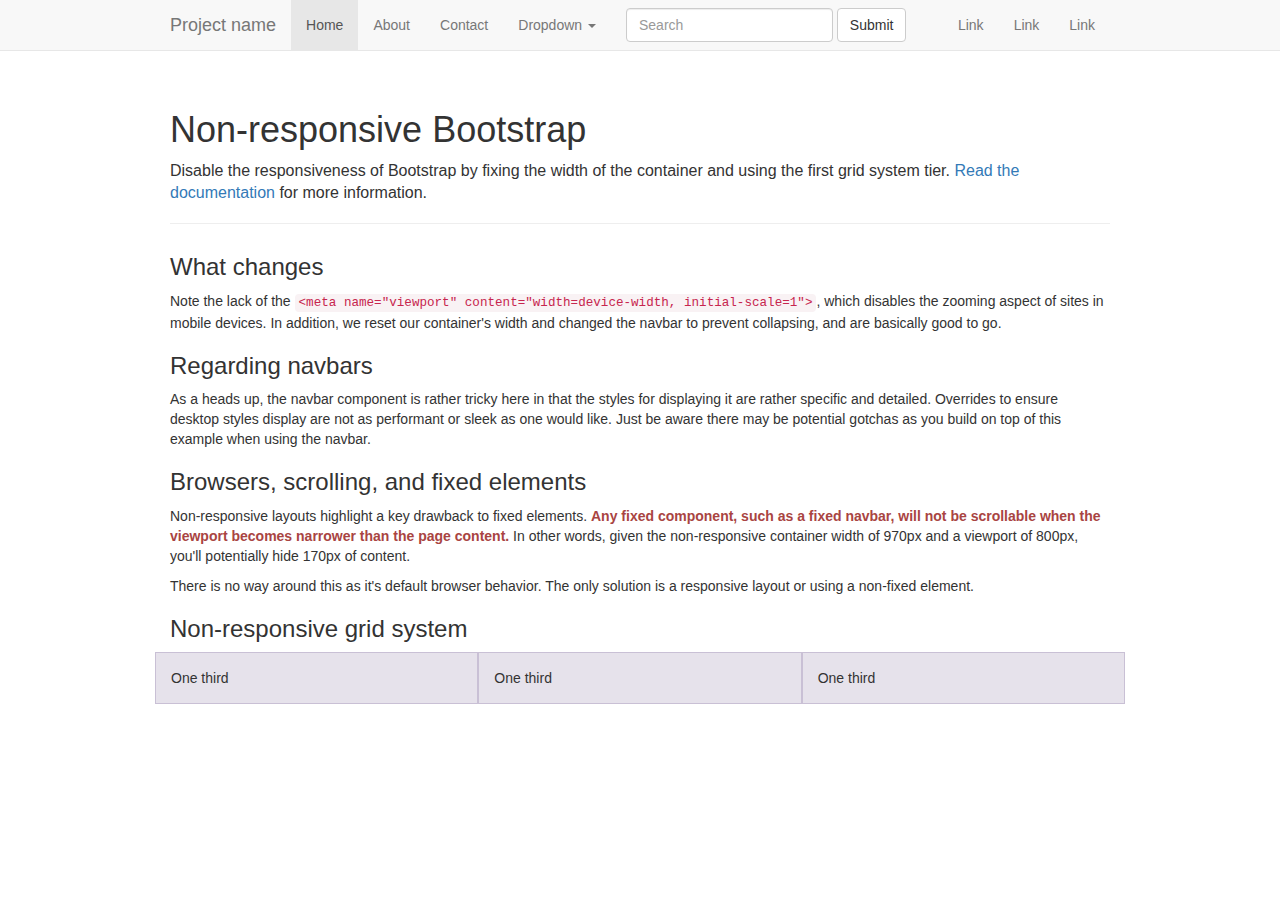
<file: examples/non-responsive/index.html>
<!DOCTYPE html>
<html lang="en">
  <head>
    <meta charset="utf-8">
    <meta http-equiv="X-UA-Compatible" content="IE=edge">
    <!-- The above 2 meta tags *must* come first in the head; any other head content must come *after* these tags -->
    <meta name="description" content="">
    <meta name="author" content="">

    <!-- Note there is no responsive meta tag here -->

    <link rel="icon" href="../../favicon.ico">

    <title>Non-responsive Template for Bootstrap</title>

    <!-- Bootstrap core CSS -->
    <link href="../../dist/css/bootstrap.min.css" rel="stylesheet">

    <!-- IE10 viewport hack for Surface/desktop Windows 8 bug -->
    <link href="../../assets/css/ie10-viewport-bug-workaround.css" rel="stylesheet">

    <!-- Custom styles for this template -->
    <link href="non-responsive.css" rel="stylesheet">

    <!-- Just for debugging purposes. Don't actually copy these 2 lines! -->
    <!--[if lt IE 9]><script src="../../assets/js/ie8-responsive-file-warning.js"></script><![endif]-->
    <script src="../../assets/js/ie-emulation-modes-warning.js"></script>

    <!-- HTML5 shim and Respond.js for IE8 support of HTML5 elements and media queries -->
    <!--[if lt IE 9]>
      <script src="https://oss.maxcdn.com/html5shiv/3.7.3/html5shiv.min.js"></script>
      <script src="https://oss.maxcdn.com/respond/1.4.2/respond.min.js"></script>
    <![endif]-->
  </head>

  <body>

    <!-- Fixed navbar -->
    <nav class="navbar navbar-default navbar-fixed-top">
      <div class="container">
        <div class="navbar-header">
          <!-- The mobile navbar-toggle button can be safely removed since you do not need it in a non-responsive implementation -->
          <a class="navbar-brand" href="#">Project name</a>
        </div>
        <!-- Note that the .navbar-collapse and .collapse classes have been removed from the #navbar -->
        <div id="navbar">
          <ul class="nav navbar-nav">
            <li class="active"><a href="#">Home</a></li>
            <li><a href="#about">About</a></li>
            <li><a href="#contact">Contact</a></li>
            <li class="dropdown">
              <a href="#" class="dropdown-toggle" data-toggle="dropdown" role="button" aria-haspopup="true" aria-expanded="false">Dropdown <span class="caret"></span></a>
              <ul class="dropdown-menu">
                <li><a href="#">Action</a></li>
                <li><a href="#">Another action</a></li>
                <li><a href="#">Something else here</a></li>
                <li role="separator" class="divider"></li>
                <li class="dropdown-header">Nav header</li>
                <li><a href="#">Separated link</a></li>
                <li><a href="#">One more separated link</a></li>
              </ul>
            </li>
          </ul>
          <form class="navbar-form navbar-left">
            <div class="form-group">
              <input type="text" class="form-control" placeholder="Search">
            </div>
            <button type="submit" class="btn btn-default">Submit</button>
          </form>
          <ul class="nav navbar-nav navbar-right">
            <li><a href="#">Link</a></li>
            <li><a href="#">Link</a></li>
            <li><a href="#">Link</a></li>
          </ul>
        </div><!--/.nav-collapse -->
      </div>
    </nav>

    <div class="container">

      <div class="page-header">
        <h1>Non-responsive Bootstrap</h1>
        <p class="lead">Disable the responsiveness of Bootstrap by fixing the width of the container and using the first grid system tier. <a href="http://getbootstrap.com/getting-started/#disable-responsive">Read the documentation</a> for more information.</p>
      </div>

      <h3>What changes</h3>
      <p>Note the lack of the <code>&lt;meta name="viewport" content="width=device-width, initial-scale=1"&gt;</code>, which disables the zooming aspect of sites in mobile devices. In addition, we reset our container's width and changed the navbar to prevent collapsing, and are basically good to go.</p>

      <h3>Regarding navbars</h3>
      <p>As a heads up, the navbar component is rather tricky here in that the styles for displaying it are rather specific and detailed. Overrides to ensure desktop styles display are not as performant or sleek as one would like. Just be aware there may be potential gotchas as you build on top of this example when using the navbar.</p>

      <h3>Browsers, scrolling, and fixed elements</h3>
      <p>Non-responsive layouts highlight a key drawback to fixed elements. <strong class="text-danger">Any fixed component, such as a fixed navbar, will not be scrollable when the viewport becomes narrower than the page content.</strong> In other words, given the non-responsive container width of 970px and a viewport of 800px, you'll potentially hide 170px of content.</p>
      <p>There is no way around this as it's default browser behavior. The only solution is a responsive layout or using a non-fixed element.</p>

      <h3>Non-responsive grid system</h3>
      <div class="row">
        <div class="col-xs-4">One third</div>
        <div class="col-xs-4">One third</div>
        <div class="col-xs-4">One third</div>
      </div>

    </div> <!-- /container -->


    <!-- Bootstrap core JavaScript
    ================================================== -->
    <!-- Placed at the end of the document so the pages load faster -->
    <script src="https://ajax.googleapis.com/ajax/libs/jquery/1.12.4/jquery.min.js"></script>
    <script>window.jQuery || document.write('<script src="../../assets/js/vendor/jquery.min.js"><\/script>')</script>
    <script src="../../dist/js/bootstrap.min.js"></script>
    <!-- IE10 viewport hack for Surface/desktop Windows 8 bug -->
    <script src="../../assets/js/ie10-viewport-bug-workaround.js"></script>
  </body>
</html>
</file>
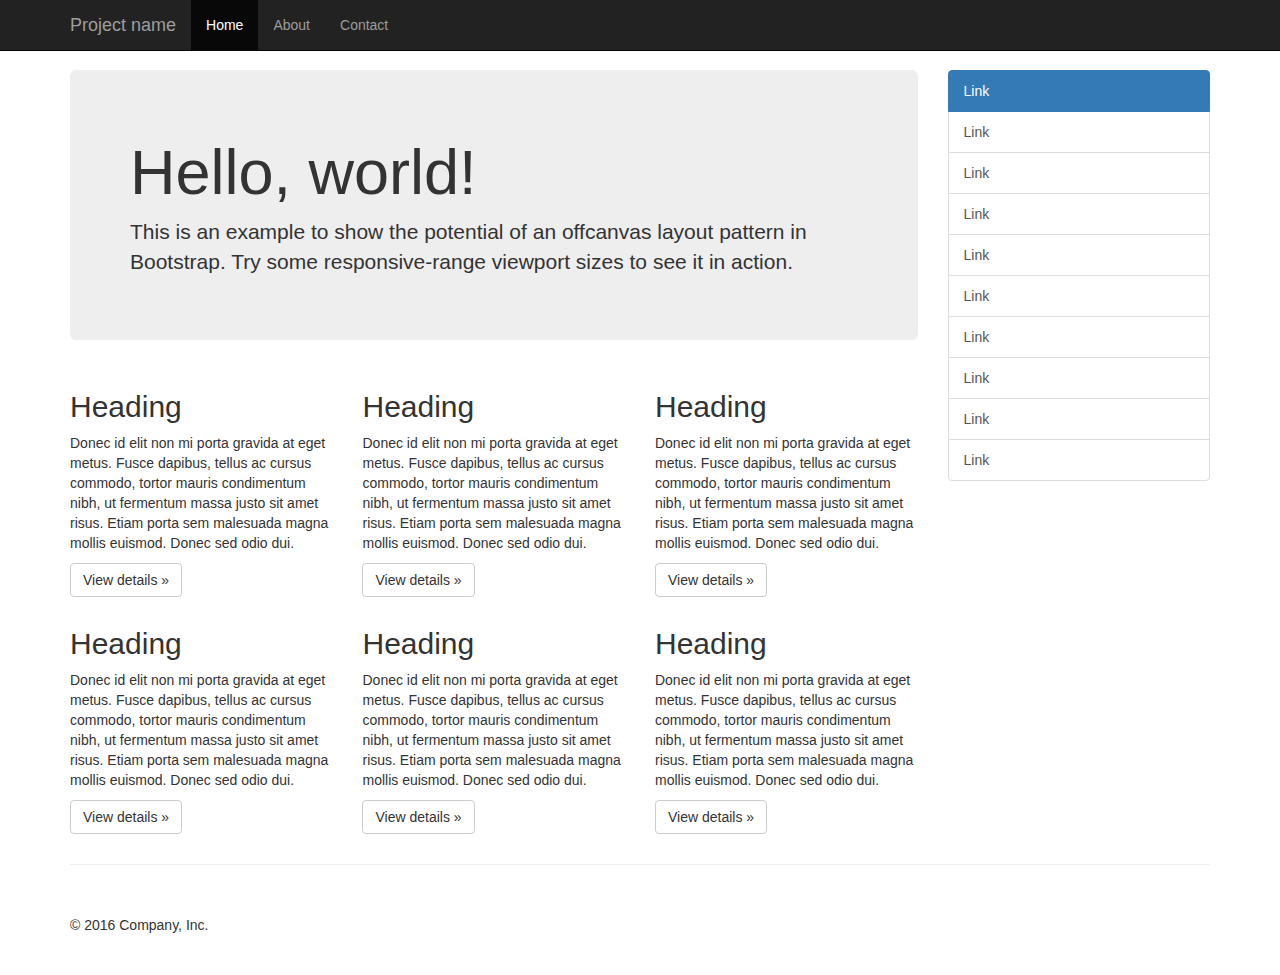
<file: examples/offcanvas/index.html>
<!DOCTYPE html>
<html lang="en">
  <head>
    <meta charset="utf-8">
    <meta http-equiv="X-UA-Compatible" content="IE=edge">
    <meta name="viewport" content="width=device-width, initial-scale=1">
    <!-- The above 3 meta tags *must* come first in the head; any other head content must come *after* these tags -->
    <meta name="description" content="">
    <meta name="author" content="">
    <link rel="icon" href="../../favicon.ico">

    <title>Off Canvas Template for Bootstrap</title>

    <!-- Bootstrap core CSS -->
    <link href="../../dist/css/bootstrap.min.css" rel="stylesheet">

    <!-- IE10 viewport hack for Surface/desktop Windows 8 bug -->
    <link href="../../assets/css/ie10-viewport-bug-workaround.css" rel="stylesheet">

    <!-- Custom styles for this template -->
    <link href="offcanvas.css" rel="stylesheet">

    <!-- Just for debugging purposes. Don't actually copy these 2 lines! -->
    <!--[if lt IE 9]><script src="../../assets/js/ie8-responsive-file-warning.js"></script><![endif]-->
    <script src="../../assets/js/ie-emulation-modes-warning.js"></script>

    <!-- HTML5 shim and Respond.js for IE8 support of HTML5 elements and media queries -->
    <!--[if lt IE 9]>
      <script src="https://oss.maxcdn.com/html5shiv/3.7.3/html5shiv.min.js"></script>
      <script src="https://oss.maxcdn.com/respond/1.4.2/respond.min.js"></script>
    <![endif]-->
  </head>

  <body>
    <nav class="navbar navbar-fixed-top navbar-inverse">
      <div class="container">
        <div class="navbar-header">
          <button type="button" class="navbar-toggle collapsed" data-toggle="collapse" data-target="#navbar" aria-expanded="false" aria-controls="navbar">
            <span class="sr-only">Toggle navigation</span>
            <span class="icon-bar"></span>
            <span class="icon-bar"></span>
            <span class="icon-bar"></span>
          </button>
          <a class="navbar-brand" href="#">Project name</a>
        </div>
        <div id="navbar" class="collapse navbar-collapse">
          <ul class="nav navbar-nav">
            <li class="active"><a href="#">Home</a></li>
            <li><a href="#about">About</a></li>
            <li><a href="#contact">Contact</a></li>
          </ul>
        </div><!-- /.nav-collapse -->
      </div><!-- /.container -->
    </nav><!-- /.navbar -->

    <div class="container">

      <div class="row row-offcanvas row-offcanvas-right">

        <div class="col-xs-12 col-sm-9">
          <p class="pull-right visible-xs">
            <button type="button" class="btn btn-primary btn-xs" data-toggle="offcanvas">Toggle nav</button>
          </p>
          <div class="jumbotron">
            <h1>Hello, world!</h1>
            <p>This is an example to show the potential of an offcanvas layout pattern in Bootstrap. Try some responsive-range viewport sizes to see it in action.</p>
          </div>
          <div class="row">
            <div class="col-xs-6 col-lg-4">
              <h2>Heading</h2>
              <p>Donec id elit non mi porta gravida at eget metus. Fusce dapibus, tellus ac cursus commodo, tortor mauris condimentum nibh, ut fermentum massa justo sit amet risus. Etiam porta sem malesuada magna mollis euismod. Donec sed odio dui. </p>
              <p><a class="btn btn-default" href="#" role="button">View details &raquo;</a></p>
            </div><!--/.col-xs-6.col-lg-4-->
            <div class="col-xs-6 col-lg-4">
              <h2>Heading</h2>
              <p>Donec id elit non mi porta gravida at eget metus. Fusce dapibus, tellus ac cursus commodo, tortor mauris condimentum nibh, ut fermentum massa justo sit amet risus. Etiam porta sem malesuada magna mollis euismod. Donec sed odio dui. </p>
              <p><a class="btn btn-default" href="#" role="button">View details &raquo;</a></p>
            </div><!--/.col-xs-6.col-lg-4-->
            <div class="col-xs-6 col-lg-4">
              <h2>Heading</h2>
              <p>Donec id elit non mi porta gravida at eget metus. Fusce dapibus, tellus ac cursus commodo, tortor mauris condimentum nibh, ut fermentum massa justo sit amet risus. Etiam porta sem malesuada magna mollis euismod. Donec sed odio dui. </p>
              <p><a class="btn btn-default" href="#" role="button">View details &raquo;</a></p>
            </div><!--/.col-xs-6.col-lg-4-->
            <div class="col-xs-6 col-lg-4">
              <h2>Heading</h2>
              <p>Donec id elit non mi porta gravida at eget metus. Fusce dapibus, tellus ac cursus commodo, tortor mauris condimentum nibh, ut fermentum massa justo sit amet risus. Etiam porta sem malesuada magna mollis euismod. Donec sed odio dui. </p>
              <p><a class="btn btn-default" href="#" role="button">View details &raquo;</a></p>
            </div><!--/.col-xs-6.col-lg-4-->
            <div class="col-xs-6 col-lg-4">
              <h2>Heading</h2>
              <p>Donec id elit non mi porta gravida at eget metus. Fusce dapibus, tellus ac cursus commodo, tortor mauris condimentum nibh, ut fermentum massa justo sit amet risus. Etiam porta sem malesuada magna mollis euismod. Donec sed odio dui. </p>
              <p><a class="btn btn-default" href="#" role="button">View details &raquo;</a></p>
            </div><!--/.col-xs-6.col-lg-4-->
            <div class="col-xs-6 col-lg-4">
              <h2>Heading</h2>
              <p>Donec id elit non mi porta gravida at eget metus. Fusce dapibus, tellus ac cursus commodo, tortor mauris condimentum nibh, ut fermentum massa justo sit amet risus. Etiam porta sem malesuada magna mollis euismod. Donec sed odio dui. </p>
              <p><a class="btn btn-default" href="#" role="button">View details &raquo;</a></p>
            </div><!--/.col-xs-6.col-lg-4-->
          </div><!--/row-->
        </div><!--/.col-xs-12.col-sm-9-->

        <div class="col-xs-6 col-sm-3 sidebar-offcanvas" id="sidebar">
          <div class="list-group">
            <a href="#" class="list-group-item active">Link</a>
            <a href="#" class="list-group-item">Link</a>
            <a href="#" class="list-group-item">Link</a>
            <a href="#" class="list-group-item">Link</a>
            <a href="#" class="list-group-item">Link</a>
            <a href="#" class="list-group-item">Link</a>
            <a href="#" class="list-group-item">Link</a>
            <a href="#" class="list-group-item">Link</a>
            <a href="#" class="list-group-item">Link</a>
            <a href="#" class="list-group-item">Link</a>
          </div>
        </div><!--/.sidebar-offcanvas-->
      </div><!--/row-->

      <hr>

      <footer>
        <p>&copy; 2016 Company, Inc.</p>
      </footer>

    </div><!--/.container-->


    <!-- Bootstrap core JavaScript
    ================================================== -->
    <!-- Placed at the end of the document so the pages load faster -->
    <script src="https://ajax.googleapis.com/ajax/libs/jquery/1.12.4/jquery.min.js"></script>
    <script>window.jQuery || document.write('<script src="../../assets/js/vendor/jquery.min.js"><\/script>')</script>
    <script src="../../dist/js/bootstrap.min.js"></script>
    <!-- IE10 viewport hack for Surface/desktop Windows 8 bug -->
    <script src="../../assets/js/ie10-viewport-bug-workaround.js"></script>
    <script src="offcanvas.js"></script>
  </body>
</html>
</file>
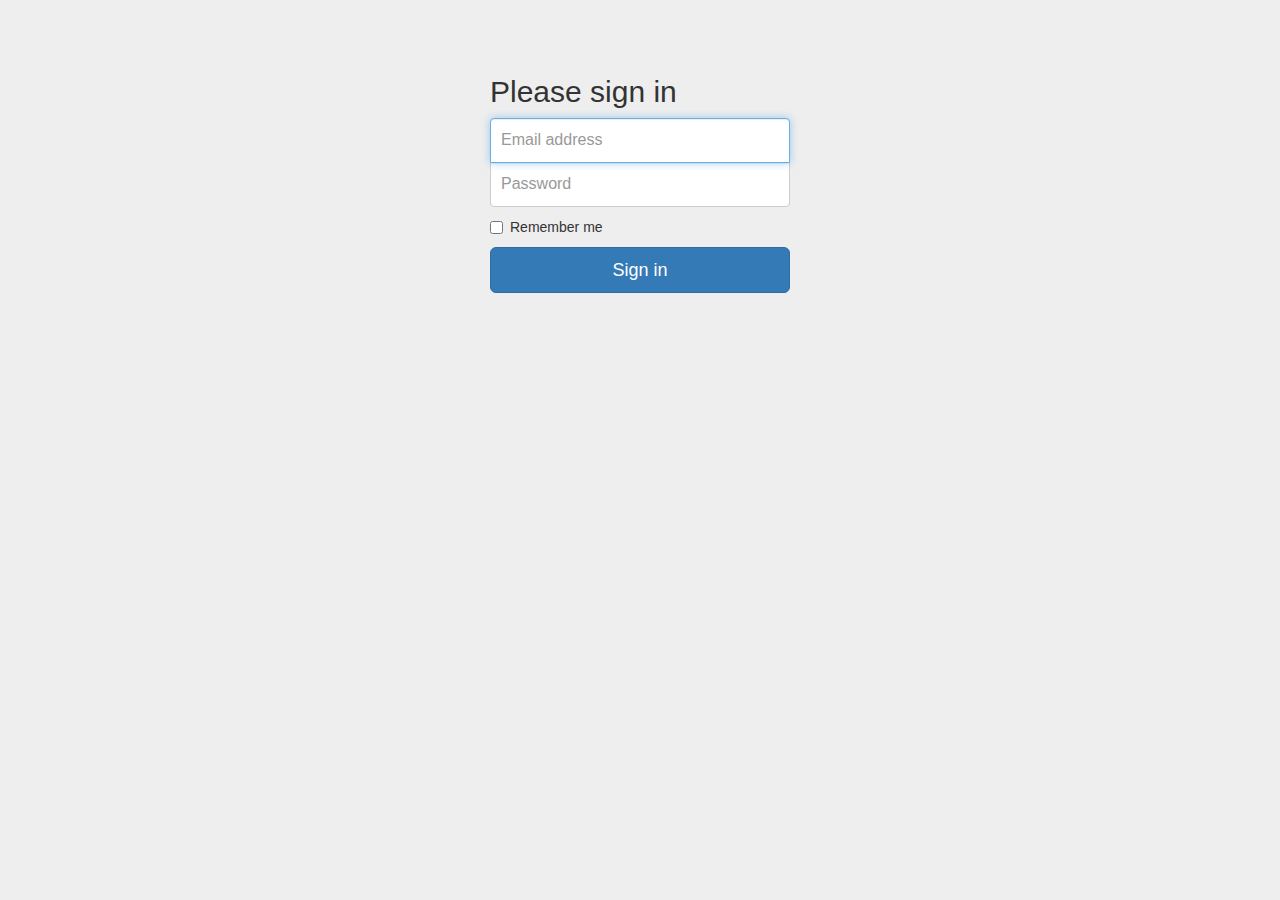
<file: examples/signin/index.html>
<!DOCTYPE html>
<html lang="en">
  <head>
    <meta charset="utf-8">
    <meta http-equiv="X-UA-Compatible" content="IE=edge">
    <meta name="viewport" content="width=device-width, initial-scale=1">
    <!-- The above 3 meta tags *must* come first in the head; any other head content must come *after* these tags -->
    <meta name="description" content="">
    <meta name="author" content="">
    <link rel="icon" href="../../favicon.ico">

    <title>Signin Template for Bootstrap</title>

    <!-- Bootstrap core CSS -->
    <link href="../../dist/css/bootstrap.min.css" rel="stylesheet">

    <!-- IE10 viewport hack for Surface/desktop Windows 8 bug -->
    <link href="../../assets/css/ie10-viewport-bug-workaround.css" rel="stylesheet">

    <!-- Custom styles for this template -->
    <link href="signin.css" rel="stylesheet">

    <!-- Just for debugging purposes. Don't actually copy these 2 lines! -->
    <!--[if lt IE 9]><script src="../../assets/js/ie8-responsive-file-warning.js"></script><![endif]-->
    <script src="../../assets/js/ie-emulation-modes-warning.js"></script>

    <!-- HTML5 shim and Respond.js for IE8 support of HTML5 elements and media queries -->
    <!--[if lt IE 9]>
      <script src="https://oss.maxcdn.com/html5shiv/3.7.3/html5shiv.min.js"></script>
      <script src="https://oss.maxcdn.com/respond/1.4.2/respond.min.js"></script>
    <![endif]-->
  </head>

  <body>

    <div class="container">

      <form class="form-signin">
        <h2 class="form-signin-heading">Please sign in</h2>
        <label for="inputEmail" class="sr-only">Email address</label>
        <input type="email" id="inputEmail" class="form-control" placeholder="Email address" required autofocus>
        <label for="inputPassword" class="sr-only">Password</label>
        <input type="password" id="inputPassword" class="form-control" placeholder="Password" required>
        <div class="checkbox">
          <label>
            <input type="checkbox" value="remember-me"> Remember me
          </label>
        </div>
        <button class="btn btn-lg btn-primary btn-block" type="submit">Sign in</button>
      </form>

    </div> <!-- /container -->


    <!-- IE10 viewport hack for Surface/desktop Windows 8 bug -->
    <script src="../../assets/js/ie10-viewport-bug-workaround.js"></script>
  </body>
</html>
</file>
<file: examples/blog/blog.css>
/*
 * Globals
 */

body {
  font-family: Georgia, "Times New Roman", Times, serif;
  color: #555;
}

h1, .h1,
h2, .h2,
h3, .h3,
h4, .h4,
h5, .h5,
h6, .h6 {
  margin-top: 0;
  font-family: "Helvetica Neue", Helvetica, Arial, sans-serif;
  font-weight: normal;
  color: #333;
}


/*
 * Override Bootstrap's default container.
 */

@media (min-width: 1200px) {
  .container {
    width: 970px;
  }
}


/*
 * Masthead for nav
 */

.blog-masthead {
  background-color: #428bca;
  -webkit-box-shadow: inset 0 -2px 5px rgba(0,0,0,.1);
          box-shadow: inset 0 -2px 5px rgba(0,0,0,.1);
}

/* Nav links */
.blog-nav-item {
  position: relative;
  display: inline-block;
  padding: 10px;
  font-weight: 500;
  color: #cdddeb;
}
.blog-nav-item:hover,
.blog-nav-item:focus {
  color: #fff;
  text-decoration: none;
}

/* Active state gets a caret at the bottom */
.blog-nav .active {
  color: #fff;
}
.blog-nav .active:after {
  position: absolute;
  bottom: 0;
  left: 50%;
  width: 0;
  height: 0;
  margin-left: -5px;
  vertical-align: middle;
  content: " ";
  border-right: 5px solid transparent;
  border-bottom: 5px solid;
  border-left: 5px solid transparent;
}


/*
 * Blog name and description
 */

.blog-header {
  padding-top: 20px;
  padding-bottom: 20px;
}
.blog-title {
  margin-top: 30px;
  margin-bottom: 0;
  font-size: 60px;
  font-weight: normal;
}
.blog-description {
  font-size: 20px;
  color: #999;
}


/*
 * Main column and sidebar layout
 */

.blog-main {
  font-size: 18px;
  line-height: 1.5;
}

/* Sidebar modules for boxing content */
.sidebar-module {
  padding: 15px;
  margin: 0 -15px 15px;
}
.sidebar-module-inset {
  padding: 15px;
  background-color: #f5f5f5;
  border-radius: 4px;
}
.sidebar-module-inset p:last-child,
.sidebar-module-inset ul:last-child,
.sidebar-module-inset ol:last-child {
  margin-bottom: 0;
}


/* Pagination */
.pager {
  margin-bottom: 60px;
  text-align: left;
}
.pager > li > a {
  width: 140px;
  padding: 10px 20px;
  text-align: center;
  border-radius: 30px;
}


/*
 * Blog posts
 */

.blog-post {
  margin-bottom: 60px;
}
.blog-post-title {
  margin-bottom: 5px;
  font-size: 40px;
}
.blog-post-meta {
  margin-bottom: 20px;
  color: #999;
}


/*
 * Footer
 */

.blog-footer {
  padding: 40px 0;
  color: #999;
  text-align: center;
  background-color: #f9f9f9;
  border-top: 1px solid #e5e5e5;
}
.blog-footer p:last-child {
  margin-bottom: 0;
}
</file>
<file: examples/carousel/carousel.css>
/* GLOBAL STYLES
-------------------------------------------------- */
/* Padding below the footer and lighter body text */

body {
  padding-bottom: 40px;
  color: #5a5a5a;
}


/* CUSTOMIZE THE NAVBAR
-------------------------------------------------- */

/* Special class on .container surrounding .navbar, used for positioning it into place. */
.navbar-wrapper {
  position: absolute;
  top: 0;
  right: 0;
  left: 0;
  z-index: 20;
}

/* Flip around the padding for proper display in narrow viewports */
.navbar-wrapper > .container {
  padding-right: 0;
  padding-left: 0;
}
.navbar-wrapper .navbar {
  padding-right: 15px;
  padding-left: 15px;
}
.navbar-wrapper .navbar .container {
  width: auto;
}


/* CUSTOMIZE THE CAROUSEL
-------------------------------------------------- */

/* Carousel base class */
.carousel {
  height: 500px;
  margin-bottom: 60px;
}
/* Since positioning the image, we need to help out the caption */
.carousel-caption {
  z-index: 10;
}

/* Declare heights because of positioning of img element */
.carousel .item {
  height: 500px;
  background-color: #777;
}
.carousel-inner > .item > img {
  position: absolute;
  top: 0;
  left: 0;
  min-width: 100%;
  height: 500px;
}


/* MARKETING CONTENT
-------------------------------------------------- */

/* Center align the text within the three columns below the carousel */
.marketing .col-lg-4 {
  margin-bottom: 20px;
  text-align: center;
}
.marketing h2 {
  font-weight: normal;
}
.marketing .col-lg-4 p {
  margin-right: 10px;
  margin-left: 10px;
}


/* Featurettes
------------------------- */

.featurette-divider {
  margin: 80px 0; /* Space out the Bootstrap <hr> more */
}

/* Thin out the marketing headings */
.featurette-heading {
  font-weight: 300;
  line-height: 1;
  letter-spacing: -1px;
}


/* RESPONSIVE CSS
-------------------------------------------------- */

@media (min-width: 768px) {
  /* Navbar positioning foo */
  .navbar-wrapper {
    margin-top: 20px;
  }
  .navbar-wrapper .container {
    padding-right: 15px;
    padding-left: 15px;
  }
  .navbar-wrapper .navbar {
    padding-right: 0;
    padding-left: 0;
  }

  /* The navbar becomes detached from the top, so we round the corners */
  .navbar-wrapper .navbar {
    border-radius: 4px;
  }

  /* Bump up size of carousel content */
  .carousel-caption p {
    margin-bottom: 20px;
    font-size: 21px;
    line-height: 1.4;
  }

  .featurette-heading {
    font-size: 50px;
  }
}

@media (min-width: 992px) {
  .featurette-heading {
    margin-top: 120px;
  }
}
</file>
<file: examples/cover/cover.css>
/*
 * Globals
 */

/* Links */
a,
a:focus,
a:hover {
  color: #fff;
}

/* Custom default button */
.btn-default,
.btn-default:hover,
.btn-default:focus {
  color: #333;
  text-shadow: none; /* Prevent inheritance from `body` */
  background-color: #fff;
  border: 1px solid #fff;
}


/*
 * Base structure
 */

html,
body {
  height: 100%;
  background-color: #333;
}
body {
  color: #fff;
  text-align: center;
  text-shadow: 0 1px 3px rgba(0,0,0,.5);
}

/* Extra markup and styles for table-esque vertical and horizontal centering */
.site-wrapper {
  display: table;
  width: 100%;
  height: 100%; /* For at least Firefox */
  min-height: 100%;
  -webkit-box-shadow: inset 0 0 100px rgba(0,0,0,.5);
          box-shadow: inset 0 0 100px rgba(0,0,0,.5);
}
.site-wrapper-inner {
  display: table-cell;
  vertical-align: top;
}
.cover-container {
  margin-right: auto;
  margin-left: auto;
}

/* Padding for spacing */
.inner {
  padding: 30px;
}


/*
 * Header
 */
.masthead-brand {
  margin-top: 10px;
  margin-bottom: 10px;
}

.masthead-nav > li {
  display: inline-block;
}
.masthead-nav > li + li {
  margin-left: 20px;
}
.masthead-nav > li > a {
  padding-right: 0;
  padding-left: 0;
  font-size: 16px;
  font-weight: bold;
  color: #fff; /* IE8 proofing */
  color: rgba(255,255,255,.75);
  border-bottom: 2px solid transparent;
}
.masthead-nav > li > a:hover,
.masthead-nav > li > a:focus {
  background-color: transparent;
  border-bottom-color: #a9a9a9;
  border-bottom-color: rgba(255,255,255,.25);
}
.masthead-nav > .active > a,
.masthead-nav > .active > a:hover,
.masthead-nav > .active > a:focus {
  color: #fff;
  border-bottom-color: #fff;
}

@media (min-width: 768px) {
  .masthead-brand {
    float: left;
  }
  .masthead-nav {
    float: right;
  }
}


/*
 * Cover
 */

.cover {
  padding: 0 20px;
}
.cover .btn-lg {
  padding: 10px 20px;
  font-weight: bold;
}


/*
 * Footer
 */

.mastfoot {
  color: #999; /* IE8 proofing */
  color: rgba(255,255,255,.5);
}


/*
 * Affix and center
 */

@media (min-width: 768px) {
  /* Pull out the header and footer */
  .masthead {
    position: fixed;
    top: 0;
  }
  .mastfoot {
    position: fixed;
    bottom: 0;
  }
  /* Start the vertical centering */
  .site-wrapper-inner {
    vertical-align: middle;
  }
  /* Handle the widths */
  .masthead,
  .mastfoot,
  .cover-container {
    width: 100%; /* Must be percentage or pixels for horizontal alignment */
  }
}

@media (min-width: 992px) {
  .masthead,
  .mastfoot,
  .cover-container {
    width: 700px;
  }
}
</file>
<file: examples/dashboard/dashboard.css>
/*
 * Base structure
 */

/* Move down content because we have a fixed navbar that is 50px tall */
body {
  padding-top: 50px;
}


/*
 * Global add-ons
 */

.sub-header {
  padding-bottom: 10px;
  border-bottom: 1px solid #eee;
}

/*
 * Top navigation
 * Hide default border to remove 1px line.
 */
.navbar-fixed-top {
  border: 0;
}

/*
 * Sidebar
 */

/* Hide for mobile, show later */
.sidebar {
  display: none;
}
@media (min-width: 768px) {
  .sidebar {
    position: fixed;
    top: 51px;
    bottom: 0;
    left: 0;
    z-index: 1000;
    display: block;
    padding: 20px;
    overflow-x: hidden;
    overflow-y: auto; /* Scrollable contents if viewport is shorter than content. */
    background-color: #f5f5f5;
    border-right: 1px solid #eee;
  }
}

/* Sidebar navigation */
.nav-sidebar {
  margin-right: -21px; /* 20px padding + 1px border */
  margin-bottom: 20px;
  margin-left: -20px;
}
.nav-sidebar > li > a {
  padding-right: 20px;
  padding-left: 20px;
}
.nav-sidebar > .active > a,
.nav-sidebar > .active > a:hover,
.nav-sidebar > .active > a:focus {
  color: #fff;
  background-color: #428bca;
}


/*
 * Main content
 */

.main {
  padding: 20px;
}
@media (min-width: 768px) {
  .main {
    padding-right: 40px;
    padding-left: 40px;
  }
}
.main .page-header {
  margin-top: 0;
}


/*
 * Placeholder dashboard ideas
 */

.placeholders {
  margin-bottom: 30px;
  text-align: center;
}
.placeholders h4 {
  margin-bottom: 0;
}
.placeholder {
  margin-bottom: 20px;
}
.placeholder img {
  display: inline-block;
  border-radius: 50%;
}
</file>
<file: examples/grid/grid.css>
h4 {
  margin-top: 25px;
}
.row {
  margin-bottom: 20px;
}
.row .row {
  margin-top: 10px;
  margin-bottom: 0;
}
[class*="col-"] {
  padding-top: 15px;
  padding-bottom: 15px;
  background-color: #eee;
  background-color: rgba(86,61,124,.15);
  border: 1px solid #ddd;
  border: 1px solid rgba(86,61,124,.2);
}

hr {
  margin-top: 40px;
  margin-bottom: 40px;
}
</file>
<file: examples/jumbotron-narrow/jumbotron-narrow.css>
/* Space out content a bit */
body {
  padding-top: 20px;
  padding-bottom: 20px;
}

/* Everything but the jumbotron gets side spacing for mobile first views */
.header,
.marketing,
.footer {
  padding-right: 15px;
  padding-left: 15px;
}

/* Custom page header */
.header {
  padding-bottom: 20px;
  border-bottom: 1px solid #e5e5e5;
}
/* Make the masthead heading the same height as the navigation */
.header h3 {
  margin-top: 0;
  margin-bottom: 0;
  line-height: 40px;
}

/* Custom page footer */
.footer {
  padding-top: 19px;
  color: #777;
  border-top: 1px solid #e5e5e5;
}

/* Customize container */
@media (min-width: 768px) {
  .container {
    max-width: 730px;
  }
}
.container-narrow > hr {
  margin: 30px 0;
}

/* Main marketing message and sign up button */
.jumbotron {
  text-align: center;
  border-bottom: 1px solid #e5e5e5;
}
.jumbotron .btn {
  padding: 14px 24px;
  font-size: 21px;
}

/* Supporting marketing content */
.marketing {
  margin: 40px 0;
}
.marketing p + h4 {
  margin-top: 28px;
}

/* Responsive: Portrait tablets and up */
@media screen and (min-width: 768px) {
  /* Remove the padding we set earlier */
  .header,
  .marketing,
  .footer {
    padding-right: 0;
    padding-left: 0;
  }
  /* Space out the masthead */
  .header {
    margin-bottom: 30px;
  }
  /* Remove the bottom border on the jumbotron for visual effect */
  .jumbotron {
    border-bottom: 0;
  }
}
</file>
<file: examples/jumbotron/jumbotron.css>
/* Move down content because we have a fixed navbar that is 50px tall */
body {
  padding-top: 50px;
  padding-bottom: 20px;
}


h2 {
  color: magenta;
}
</file>
<file: examples/justified-nav/justified-nav.css>
body {
  padding-top: 20px;
}

.footer {
  padding-top: 40px;
  padding-bottom: 40px;
  margin-top: 40px;
  border-top: 1px solid #eee;
}

/* Main marketing message and sign up button */
.jumbotron {
  text-align: center;
  background-color: transparent;
}
.jumbotron .btn {
  padding: 14px 24px;
  font-size: 21px;
}

/* Customize the nav-justified links to be fill the entire space of the .navbar */

.nav-justified {
  background-color: #eee;
  border: 1px solid #ccc;
  border-radius: 5px;
}
.nav-justified > li > a {
  padding-top: 15px;
  padding-bottom: 15px;
  margin-bottom: 0;
  font-weight: bold;
  color: #777;
  text-align: center;
  background-color: #e5e5e5; /* Old browsers */
  background-image: -webkit-gradient(linear, left top, left bottom, from(#f5f5f5), to(#e5e5e5));
  background-image: -webkit-linear-gradient(top, #f5f5f5 0%, #e5e5e5 100%);
  background-image:      -o-linear-gradient(top, #f5f5f5 0%, #e5e5e5 100%);
  background-image:         linear-gradient(to bottom, #f5f5f5 0%,#e5e5e5 100%);
  filter: progid:DXImageTransform.Microsoft.gradient( startColorstr='#f5f5f5', endColorstr='#e5e5e5',GradientType=0 ); /* IE6-9 */
  background-repeat: repeat-x; /* Repeat the gradient */
  border-bottom: 1px solid #d5d5d5;
}
.nav-justified > .active > a,
.nav-justified > .active > a:hover,
.nav-justified > .active > a:focus {
  background-color: #ddd;
  background-image: none;
  -webkit-box-shadow: inset 0 3px 7px rgba(0,0,0,.15);
          box-shadow: inset 0 3px 7px rgba(0,0,0,.15);
}
.nav-justified > li:first-child > a {
  border-radius: 5px 5px 0 0;
}
.nav-justified > li:last-child > a {
  border-bottom: 0;
  border-radius: 0 0 5px 5px;
}

@media (min-width: 768px) {
  .nav-justified {
    max-height: 52px;
  }
  .nav-justified > li > a {
    border-right: 1px solid #d5d5d5;
    border-left: 1px solid #fff;
  }
  .nav-justified > li:first-child > a {
    border-left: 0;
    border-radius: 5px 0 0 5px;
  }
  .nav-justified > li:last-child > a {
    border-right: 0;
    border-radius: 0 5px 5px 0;
  }
}

/* Responsive: Portrait tablets and up */
@media screen and (min-width: 768px) {
  /* Remove the padding we set earlier */
  .masthead,
  .marketing,
  .footer {
    padding-right: 0;
    padding-left: 0;
  }
}
</file>
<file: examples/navbar-fixed-top/navbar-fixed-top.css>
body {
  min-height: 2000px;
  padding-top: 70px;
}
</file>
<file: examples/navbar-static-top/navbar-static-top.css>
body {
  min-height: 2000px;
}

.navbar-static-top {
  margin-bottom: 19px;
}
</file>
<file: examples/navbar/navbar.css>
body {
  padding-top: 20px;
  padding-bottom: 20px;
}

.navbar {
  margin-bottom: 20px;
}
</file>
<file: examples/non-responsive/non-responsive.css>
/* Template-specific stuff
 *
 * Customizations just for the template; these are not necessary for anything
 * with disabling the responsiveness.
 */

/* Account for fixed navbar */
body {
  padding-top: 70px;
  padding-bottom: 30px;
}

body,
.navbar-fixed-top,
.navbar-fixed-bottom {
  min-width: 970px;
}

/* Don't let the lead text change font-size. */
.lead {
  font-size: 16px;
}

/* Finesse the page header spacing */
.page-header {
  margin-bottom: 30px;
}
.page-header .lead {
  margin-bottom: 10px;
}


/* Non-responsive overrides
 *
 * Utilize the following CSS to disable the responsive-ness of the container,
 * grid system, and navbar.
 */

/* Reset the container */
.container {
  width: 970px;
  max-width: none !important;
}

/* Demonstrate the grids */
.col-xs-4 {
  padding-top: 15px;
  padding-bottom: 15px;
  background-color: #eee;
  background-color: rgba(86,61,124,.15);
  border: 1px solid #ddd;
  border: 1px solid rgba(86,61,124,.2);
}

.container .navbar-header,
.container .navbar-collapse {
  margin-right: 0;
  margin-left: 0;
}

/* Always float the navbar header */
.navbar-header {
  float: left;
}

/* Undo the collapsing navbar */
.navbar-collapse {
  display: block !important;
  height: auto !important;
  padding-bottom: 0;
  overflow: visible !important;
  visibility: visible !important;
}

.navbar-toggle {
  display: none;
}
.navbar-collapse {
  border-top: 0;
}

.navbar-brand {
  margin-left: -15px;
}

/* Always apply the floated nav */
.navbar-nav {
  float: left;
  margin: 0;
}
.navbar-nav > li {
  float: left;
}
.navbar-nav > li > a {
  padding: 15px;
}

/* Redeclare since we override the float above */
.navbar-nav.navbar-right {
  float: right;
}

/* Undo custom dropdowns */
.navbar .navbar-nav .open .dropdown-menu {
  position: absolute;
  float: left;
  background-color: #fff;
  border: 1px solid #ccc;
  border: 1px solid rgba(0, 0, 0, .15);
  border-width: 0 1px 1px;
  border-radius: 0 0 4px 4px;
  -webkit-box-shadow: 0 6px 12px rgba(0, 0, 0, .175);
          box-shadow: 0 6px 12px rgba(0, 0, 0, .175);
}
.navbar-default .navbar-nav .open .dropdown-menu > li > a {
  color: #333;
}
.navbar .navbar-nav .open .dropdown-menu > li > a:hover,
.navbar .navbar-nav .open .dropdown-menu > li > a:focus,
.navbar .navbar-nav .open .dropdown-menu > .active > a,
.navbar .navbar-nav .open .dropdown-menu > .active > a:hover,
.navbar .navbar-nav .open .dropdown-menu > .active > a:focus {
  color: #fff !important;
  background-color: #428bca !important;
}
.navbar .navbar-nav .open .dropdown-menu > .disabled > a,
.navbar .navbar-nav .open .dropdown-menu > .disabled > a:hover,
.navbar .navbar-nav .open .dropdown-menu > .disabled > a:focus {
  color: #999 !important;
  background-color: transparent !important;
}

/* Undo form expansion */
.navbar-form {
  float: left;
  width: auto;
  padding-top: 0;
  padding-bottom: 0;
  margin-right: 0;
  margin-left: 0;
  border: 0;
  -webkit-box-shadow: none;
          box-shadow: none;
}

/* Copy-pasted from forms.less since we mixin the .form-inline styles. */
.navbar-form .form-group {
  display: inline-block;
  margin-bottom: 0;
  vertical-align: middle;
}

.navbar-form .form-control {
  display: inline-block;
  width: auto;
  vertical-align: middle;
}

.navbar-form .form-control-static {
  display: inline-block;
}

.navbar-form .input-group {
  display: inline-table;
  vertical-align: middle;
}

.navbar-form .input-group .input-group-addon,
.navbar-form .input-group .input-group-btn,
.navbar-form .input-group .form-control {
  width: auto;
}

.navbar-form .input-group > .form-control {
  width: 100%;
}

.navbar-form .control-label {
  margin-bottom: 0;
  vertical-align: middle;
}

.navbar-form .radio,
.navbar-form .checkbox {
  display: inline-block;
  margin-top: 0;
  margin-bottom: 0;
  vertical-align: middle;
}

.navbar-form .radio label,
.navbar-form .checkbox label {
  padding-left: 0;
}

.navbar-form .radio input[type="radio"],
.navbar-form .checkbox input[type="checkbox"] {
  position: relative;
  margin-left: 0;
}

.navbar-form .has-feedback .form-control-feedback {
  top: 0;
}

/* Undo inline form compaction on small screens */
.form-inline .form-group {
  display: inline-block;
  margin-bottom: 0;
  vertical-align: middle;
}

.form-inline .form-control {
  display: inline-block;
  width: auto;
  vertical-align: middle;
}

.form-inline .form-control-static {
  display: inline-block;
}

.form-inline .input-group {
  display: inline-table;
  vertical-align: middle;
}
.form-inline .input-group .input-group-addon,
.form-inline .input-group .input-group-btn,
.form-inline .input-group .form-control {
  width: auto;
}

.form-inline .input-group > .form-control {
  width: 100%;
}

.form-inline .control-label {
  margin-bottom: 0;
  vertical-align: middle;
}

.form-inline .radio,
.form-inline .checkbox {
  display: inline-block;
  margin-top: 0;
  margin-bottom: 0;
  vertical-align: middle;
}
.form-inline .radio label,
.form-inline .checkbox label {
  padding-left: 0;
}

.form-inline .radio input[type="radio"],
.form-inline .checkbox input[type="checkbox"] {
  position: relative;
  margin-left: 0;
}

.form-inline .has-feedback .form-control-feedback {
  top: 0;
}
</file>
<file: examples/offcanvas/offcanvas.css>
/*
 * Style tweaks
 * --------------------------------------------------
 */
html,
body {
  overflow-x: hidden; /* Prevent scroll on narrow devices */
}
body {
  padding-top: 70px;
}
footer {
  padding: 30px 0;
}

/*
 * Off Canvas
 * --------------------------------------------------
 */
@media screen and (max-width: 767px) {
  .row-offcanvas {
    position: relative;
    -webkit-transition: all .25s ease-out;
         -o-transition: all .25s ease-out;
            transition: all .25s ease-out;
  }

  .row-offcanvas-right {
    right: 0;
  }

  .row-offcanvas-left {
    left: 0;
  }

  .row-offcanvas-right
  .sidebar-offcanvas {
    right: -50%; /* 6 columns */
  }

  .row-offcanvas-left
  .sidebar-offcanvas {
    left: -50%; /* 6 columns */
  }

  .row-offcanvas-right.active {
    right: 50%; /* 6 columns */
  }

  .row-offcanvas-left.active {
    left: 50%; /* 6 columns */
  }

  .sidebar-offcanvas {
    position: absolute;
    top: 0;
    width: 50%; /* 6 columns */
  }
}
</file>
<file: examples/signin/signin.css>
body {
  padding-top: 40px;
  padding-bottom: 40px;
  background-color: #eee;
}

.form-signin {
  max-width: 330px;
  padding: 15px;
  margin: 0 auto;
}
.form-signin .form-signin-heading,
.form-signin .checkbox {
  margin-bottom: 10px;
}
.form-signin .checkbox {
  font-weight: normal;
}
.form-signin .form-control {
  position: relative;
  height: auto;
  -webkit-box-sizing: border-box;
     -moz-box-sizing: border-box;
          box-sizing: border-box;
  padding: 10px;
  font-size: 16px;
}
.form-signin .form-control:focus {
  z-index: 2;
}
.form-signin input[type="email"] {
  margin-bottom: -1px;
  border-bottom-right-radius: 0;
  border-bottom-left-radius: 0;
}
.form-signin input[type="password"] {
  margin-bottom: 10px;
  border-top-left-radius: 0;
  border-top-right-radius: 0;
}
</file>
<file: assets/css/ie10-viewport-bug-workaround.css>
/*!
 * IE10 viewport hack for Surface/desktop Windows 8 bug
 * Copyright 2014-2015 Twitter, Inc.
 * Licensed under MIT (https://github.com/twbs/bootstrap/blob/master/LICENSE)
 */

/*
 * See the Getting Started docs for more information:
 * http://getbootstrap.com/getting-started/#support-ie10-width
 */
@-ms-viewport     { width: device-width; }
@-o-viewport      { width: device-width; }
@viewport         { width: device-width; }
</file>
